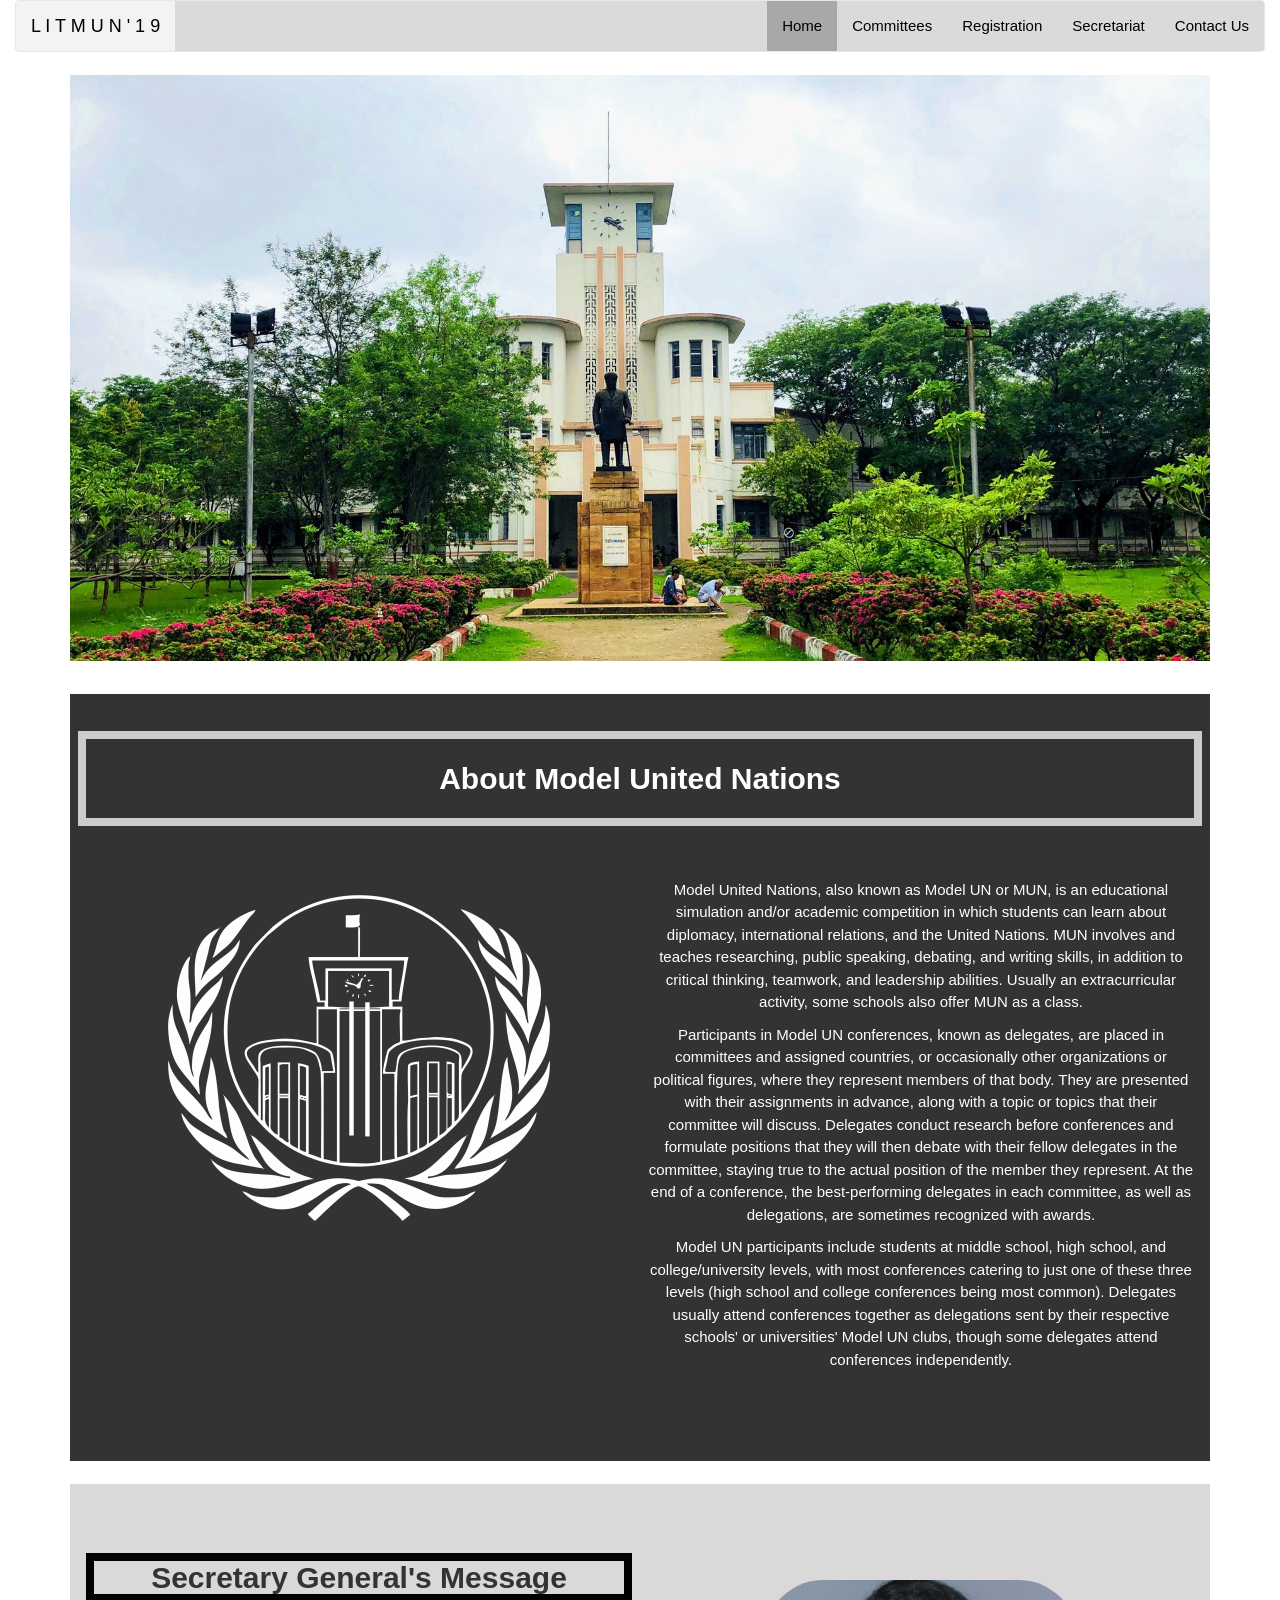
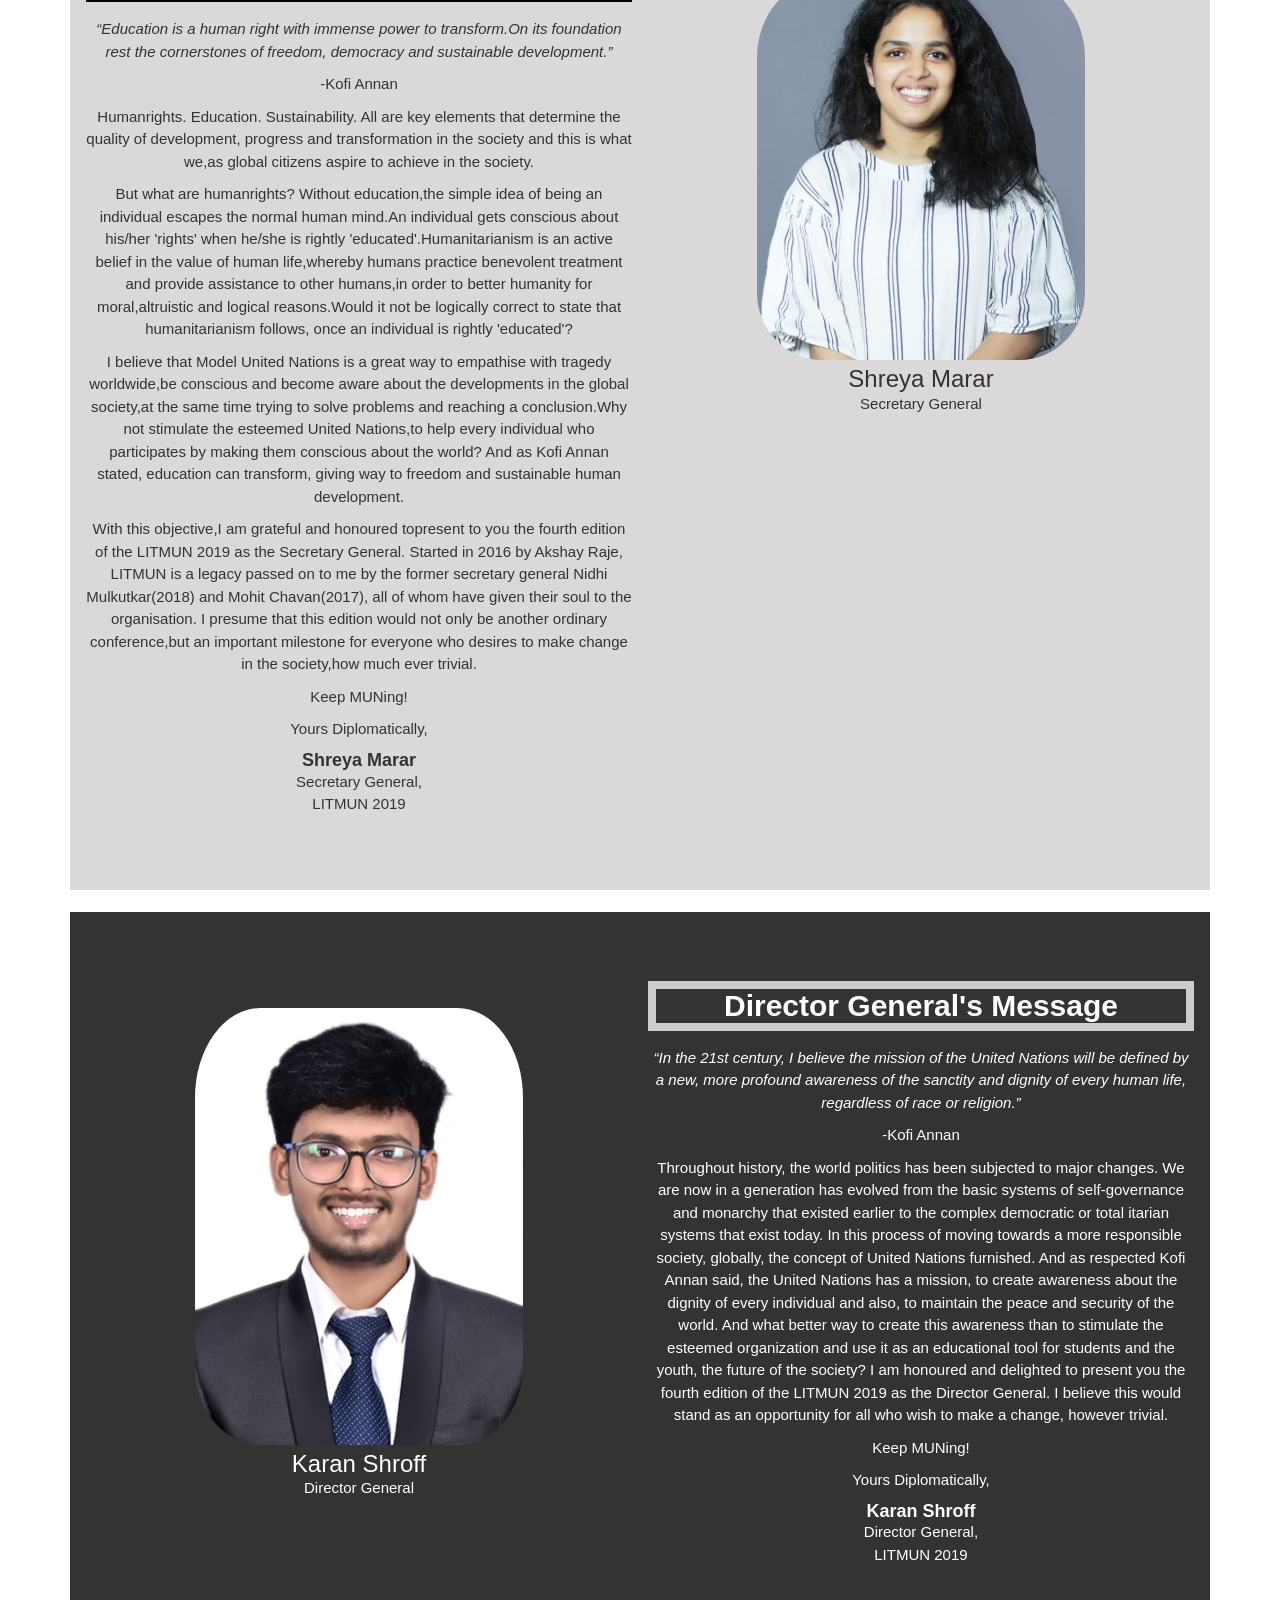
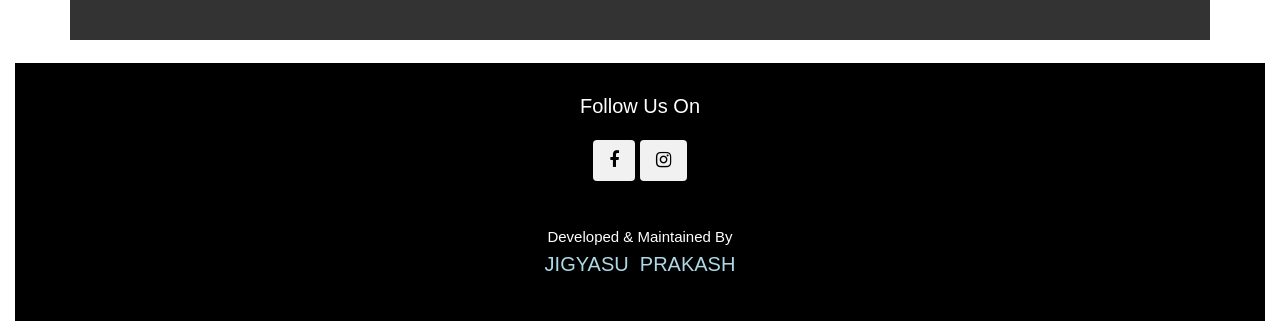
<file: index.html>
<!doctype html>
<html lang=en>

<head>
    <meta charset=utf-8>
    <meta http-equiv=X-UA-Compatible content="IE=edge">
    <meta name=viewport content="width=device-width, initial-scale=1">
    <title>LIT MUN'19 | Home</title>
    <link rel="shortcut icon" type="image/png" href="img/tabicon.png">
    <link rel=stylesheet href="https://stackpath.bootstrapcdn.com/bootstrap/3.4.1/css/bootstrap.min.css"
        integrity="sha384-HSMxcRTRxnN+Bdg0JdbxYKrThecOKuH5zCYotlSAcp1+c8xmyTe9GYg1l9a69psu" crossorigin=anonymous>
    <link rel=stylesheet href="css/aq.css">
    <link rel=stylesheet href="css/custom.css">
    <link rel=stylesheet href="https://cdnjs.cloudflare.com/ajax/libs/font-awesome/4.7.0/css/font-awesome.min.css">
    <script>var stat = false; function myFun() { if (stat == false) { stat = true; } else { stat = false; } }</script>
    <script>window.addEventListener('mouseup', function (event) { var box = document.getElementById('dmenu'); if (event.target != box && event.target.parentNode != box && stat == true) { document.getElementById("dmenu").click(); stat = false; } });</script>

<body style="background-color: white">
    <div class="container-fluid navbar-fixed-top">
        <nav class="navbar navbar-default" style="background-color: rgb(218, 218, 218)">
            <div class=container-fluid>
                <div class=navbar-header>
                    <button type=button id=dmenu class="navbar-toggle collapsed" data-toggle=collapse
                        data-target="#bs-example-navbar-collapse-1" aria-expanded=false onclick="myFun()">
                        <span class=sr-only>Toggle navigation</span>
                        <span class=icon-bar></span>
                        <span class=icon-bar></span>
                        <span class=icon-bar></span>
                    </button>
                    <a class=navbar-brand href=index.html style="color: black; background-color: rgb(243, 243, 243)">L I
                        T
                        M U N ' 1 9</a>
                </div>
                <div class="collapse navbar-collapse" id=bs-example-navbar-collapse-1>
                    <ul class="nav navbar-nav navbar-right">
                        <li><a class="w3-bar-item w3-button" href=index.html
                                style="color: black; background-color: rgb(168, 168, 168)">Home</a></li>
                        <li><a class="w3-bar-item w3-button" href="html/comm.html" style="color: black">Committees</a>
                        </li>
                        <li><a class="w3-bar-item w3-button" href="html/reg.html" style="color: black">Registration</a>
                        </li>
                        <li><a class="w3-bar-item w3-button" href="html/sec.html" style="color: black">Secretariat</a>
                        </li>
                        <li><a class="w3-bar-item w3-button" href="html/contact.html" style="color: black">Contact
                                Us</a></li>
                    </ul>
                </div>
            </div>
        </nav>
    </div>
    <div class=container style="padding-top: 75px">
        <div class=containeeer>
            <a href="html/form.html">
            </a>
            <img src="img/new.jpg" alt=background_image.jpg>
        </div>
    </div>
    </div>
    <div class=container style="margin-top: 3%">
        <div class="w3-row-padding w3-padding-32 w3-theme-l1">
            <div class="w3-panel w3-center w3-border" style="margin-top: 5px;margin-bottom: 5px">
                <br>
                <h2 align=center><b>About Model United Nations</b></h2>
                <br>
            </div>
            <div class="w3-container w3-padding-64 w3-half w3-center">
                <img src="img/tabicon.png" alt=Logo style="width:70%;" class=w3-hover-opacity>
            </div>
            <div class="w3-container w3-padding-48 w3-half w3-center">
                <p>Model United Nations, also known as Model UN or MUN, is an educational simulation and/or academic
                    competition
                    in which students can learn about diplomacy, international relations, and the United Nations. MUN
                    involves and
                    teaches researching, public speaking, debating, and writing skills, in addition to critical
                    thinking,
                    teamwork, and leadership abilities. Usually an extracurricular activity, some schools also offer MUN
                    as a
                    class.</p>
                <p>Participants in Model UN conferences, known as delegates, are placed in committees and assigned
                    countries, or
                    occasionally other organizations or political figures, where they represent members of that body.
                    They are
                    presented with their assignments in advance, along with a topic or topics that their committee will
                    discuss.
                    Delegates conduct research before conferences and formulate positions that they will then debate
                    with their
                    fellow delegates in the committee, staying true to the actual position of the member they represent.
                    At the
                    end of a conference, the best-performing delegates in each committee, as well as delegations, are
                    sometimes
                    recognized with awards.</p>
                <p>Model UN participants include students at middle school, high school, and college/university levels,
                    with
                    most conferences catering to just one of these three levels (high school and college conferences
                    being most
                    common). Delegates usually attend conferences together as delegations sent by their respective
                    schools' or
                    universities' Model UN clubs, though some delegates attend conferences independently.</p>
            </div>
        </div>
        <div class="w3-row-padding w3-padding-32" style="margin-top: 2%; background-color: rgb(218, 216, 216)">
            <div class="w3-container w3-padding-32 w3-half w3-center">
                <div class="w3-panel w3-center w3-border w3-border-black" style="margin-top:5px;margin-bottom:5px">
                    <h2><b>Secretary General's Message</b></h2>
                </div>
                <p style="padding-top: 2%" text-align=justify><i>“Education is a human right with immense power to
                        transform.On its foundation rest the cornerstones of freedom, democracy and sustainable
                        development.”</i>
                </p>
                <p>-Kofi Annan</p>
                <p>Humanrights. Education. Sustainability. All are key elements that determine the quality of
                    development,
                    progress and transformation in the society and this is what we,as global citizens aspire to achieve
                    in the
                    society.</p>
                <p>
                    But what are humanrights? Without education,the simple idea of being an individual escapes the
                    normal human
                    mind.An individual gets conscious about his/her 'rights' when he/she is rightly
                    'educated'.Humanitarianism is
                    an active belief in the value of human life,whereby humans practice benevolent treatment and provide
                    assistance to other humans,in order to better humanity for moral,altruistic and logical
                    reasons.Would it not
                    be logically correct to state that humanitarianism follows, once an individual is rightly
                    'educated'?
                </p>
                <p>
                    I believe that Model United Nations is a great way to empathise with tragedy worldwide,be conscious
                    and become
                    aware about the developments in the global society,at the same time trying to solve problems and
                    reaching a
                    conclusion.Why not stimulate the esteemed United Nations,to help every individual who participates
                    by making
                    them conscious about the world? And as Kofi Annan stated, education can transform, giving way to
                    freedom and
                    sustainable human development.
                </p>
                <p>
                    With this objective,I am grateful and honoured topresent to you the fourth edition of the LITMUN
                    2019 as the
                    Secretary General. Started in 2016 by Akshay Raje, LITMUN is a legacy passed on to me by the former
                    secretary
                    general Nidhi Mulkutkar(2018) and Mohit Chavan(2017), all of whom have given their soul to the
                    organisation. I
                    presume that this edition would not only be another ordinary conference,but an important milestone
                    for
                    everyone who desires to make change in the society,how much ever trivial.</p>
                <p>Keep MUNing!</p>
                <p>Yours Diplomatically,</p>
                <p>
                    <h5><b>Shreya Marar</b></h5>
                    Secretary General,<br>
                    LITMUN 2019
                </p>
                <p></p>
                <p></p>
            </div>
            <div class="w3-container w3-padding-64 w3-half w3-center">
                <img src="img/shreya.jpg" alt=Boss style="width:60%; padding-bottom: 2%"
                    class="w3-circle w3-hover-opacity">
                <h3>Shreya Marar</h3>Secretary General
            </div>
        </div>
        <div class="w3-row-padding w3-padding-32 w3-theme-l1" id=message style="margin-top: 2%; margin-bottom: 2%">
            <div class="w3-container w3-padding-64 w3-half w3-center">
                <img src="img/karan.jpg" alt=Boss style="width:60%; padding-bottom: 2%"
                    class="w3-circle w3-hover-opacity">
                <h3>Karan Shroff</h3>Director General
            </div>
            <div class="w3-container w3-padding-32 w3-half w3-center">
                <div class="w3-panel w3-center w3-border " style="margin-top:5px;margin-bottom:5px">
                    <h2><b>Director General's Message</b></h2>
                </div>
                <p style="padding-top: 2%" text-align=justify><i>“In the 21st century, I believe the mission of the
                        United
                        Nations will be defined by a
                        new, more profound awareness of the sanctity and dignity of every human
                        life, regardless of race or religion.”</i></p>
                <p>-Kofi Annan</p>
                <p>Throughout history, the world politics has been subjected to major
                    changes. We are now in a generation has evolved from the basic systems
                    of self-governance and monarchy that existed earlier to the complex
                    democratic or total itarian systems that exist today.
                    In this process of moving towards a more responsible society, globally,
                    the concept of United Nations furnished. And as respected Kofi Annan
                    said, the United Nations has a mission, to create awareness about the
                    dignity of every individual and also, to maintain the peace and security of
                    the world. And what better way to create this awareness than to stimulate
                    the esteemed organization and use it as an educational tool for students
                    and the youth, the future of the society?
                    I am honoured and delighted to present you the fourth edition of the
                    LITMUN 2019 as the Director General. I believe this would stand as an
                    opportunity for all who wish to make a change, however trivial.</p>
                <p>Keep MUNing!</p>
                <p>Yours Diplomatically,</p>
                <p>
                    <h5><b>Karan Shroff</b></h5>
                    Director General,<br>
                    LITMUN 2019
                </p>
                <p></p>
            </div>
        </div>
    </div>
    <div class=container-fluid>
        <footer class="w3-container w3-padding-32 w3-theme-d1 w3-center">
            <div class=w3-row>
                <h4>Follow Us On</h4><br>
                <a class="w3-button btn w3-large w3-light-grey" href="https://www.facebook.com/LITMUN2018/"
                    target=_blank title=Facebook><i class="fa fa-facebook"></i></a>
                <a class="w3-button btn w3-large w3-light-grey" href="https://www.instagram.com/litmun/" target=_blank
                    title=Instagram><i class="fa fa-instagram"></i></a>
                <br><br><br>
                <p align=center>Developed & Maintained By <br>
                    <a href="https://www.linkedin.com/in/jigyasu-prakash-175807182" target=_blank
                        style="font-size: 20px; color: lightblue">JIGYASU&NonBreakingSpace; PRAKASH</a><br>
            </div>
        </footer>
    </div>
    <script src="https://code.jquery.com/jquery-1.12.4.min.js"
        integrity="sha384-nvAa0+6Qg9clwYCGGPpDQLVpLNn0fRaROjHqs13t4Ggj3Ez50XnGQqc/r8MhnRDZ"
        crossorigin=anonymous></script>
    <script src="https://stackpath.bootstrapcdn.com/bootstrap/3.4.1/js/bootstrap.min.js"
        integrity="sha384-aJ21OjlMXNL5UyIl/XNwTMqvzeRMZH2w8c5cRVpzpU8Y5bApTppSuUkhZXN0VxHd"
        crossorigin=anonymous></script>
</body>

</html>
</file>
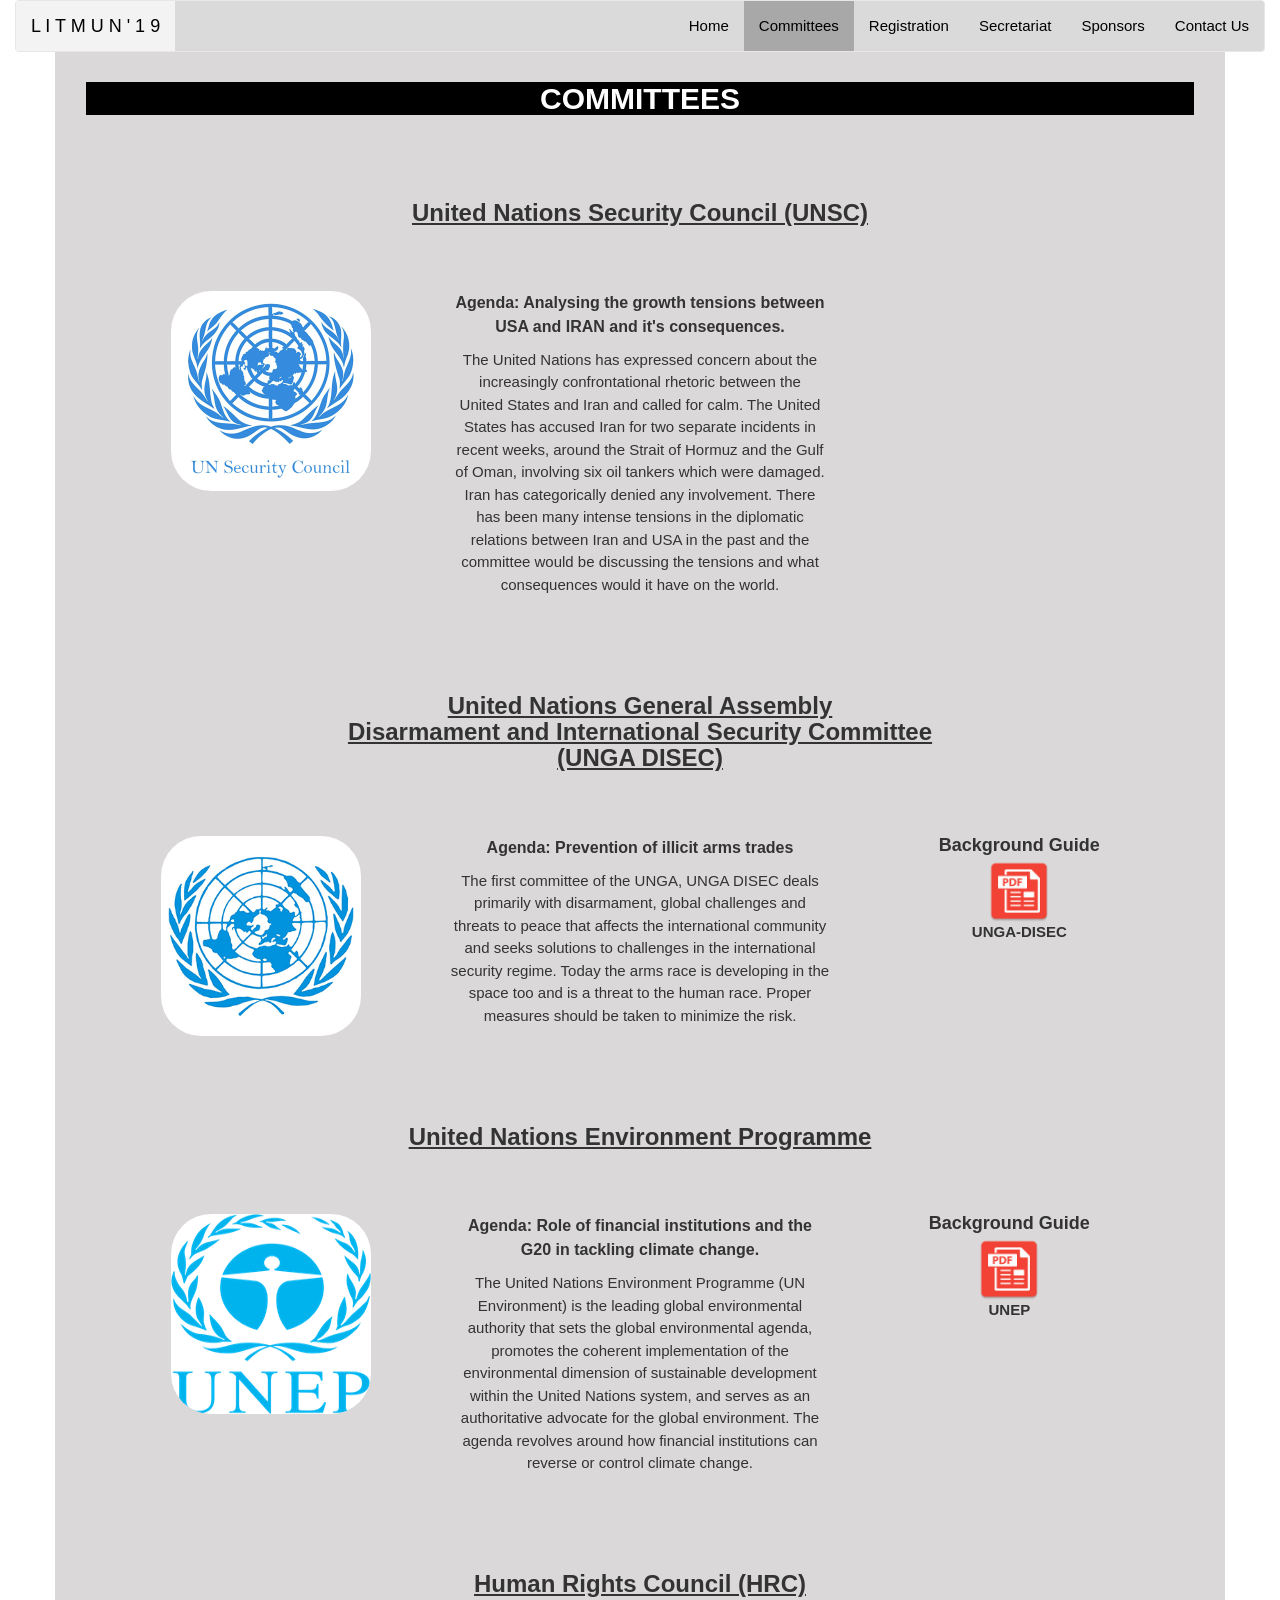
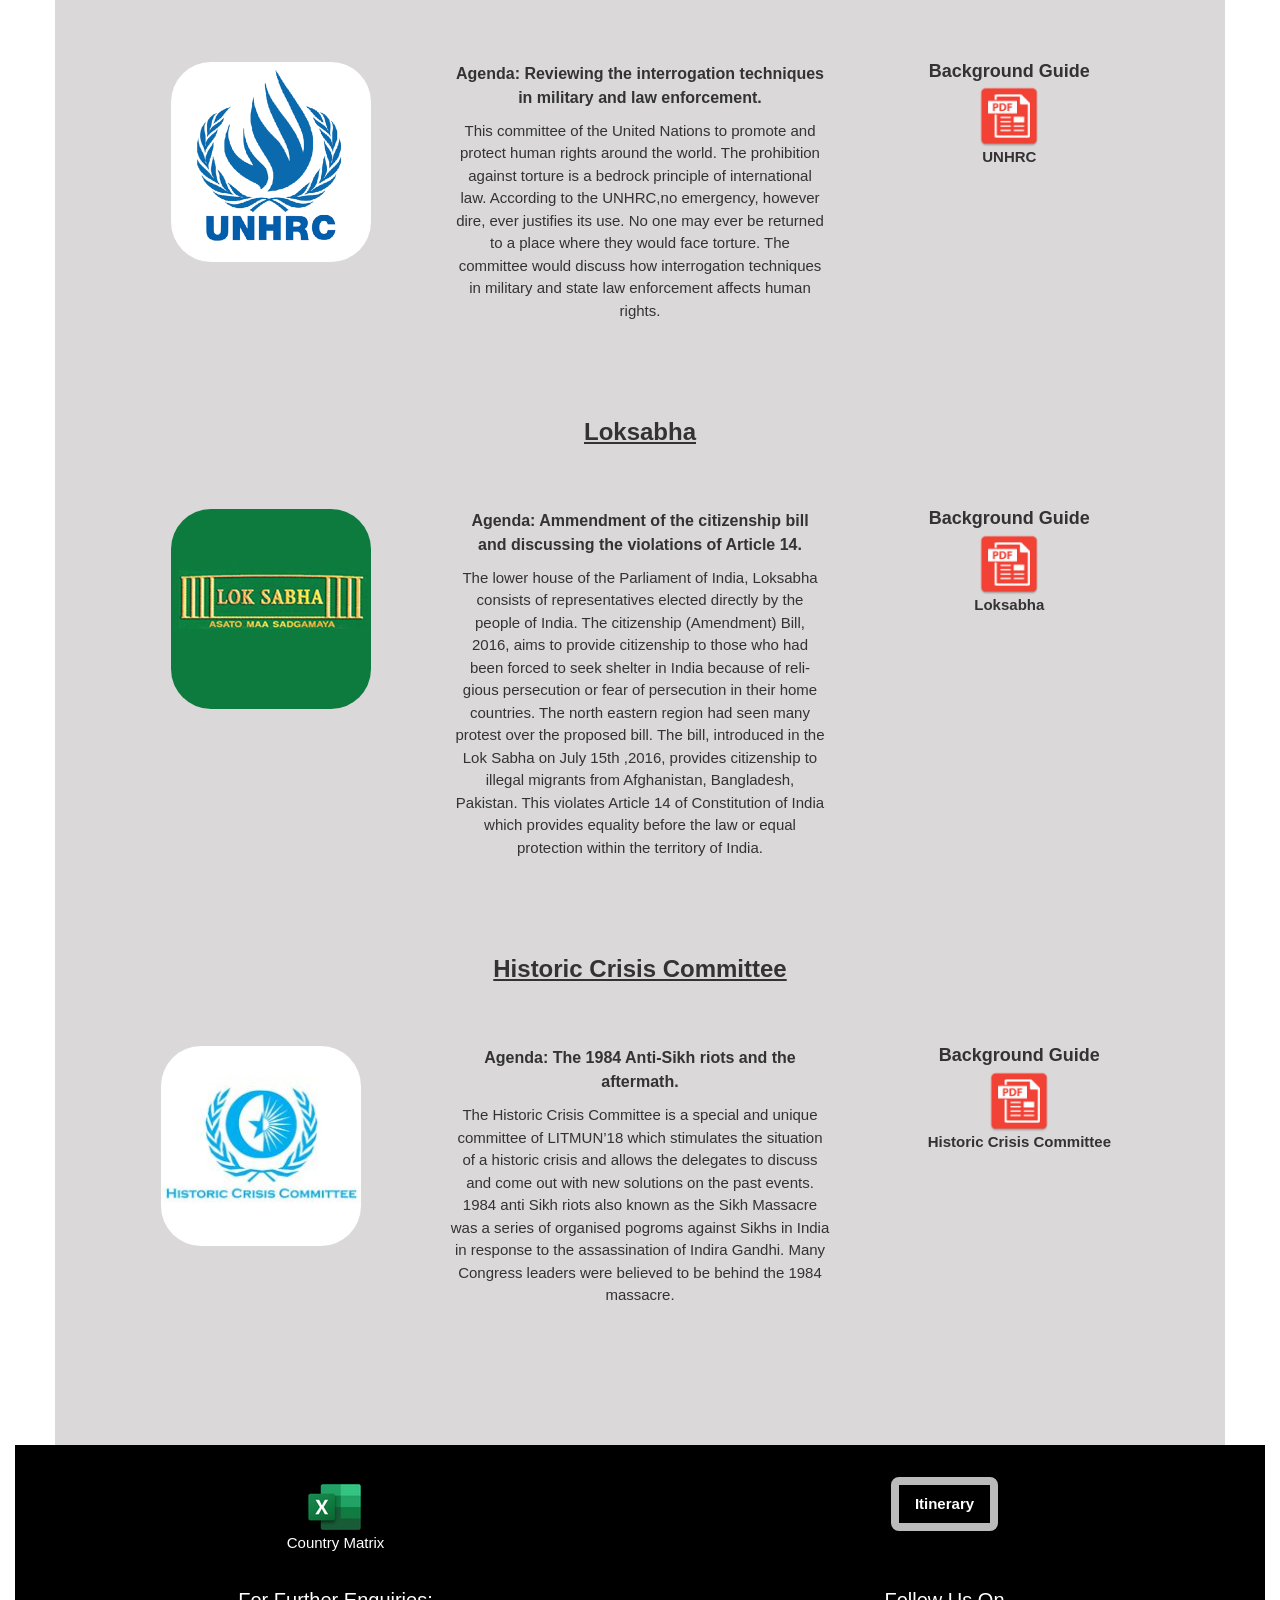
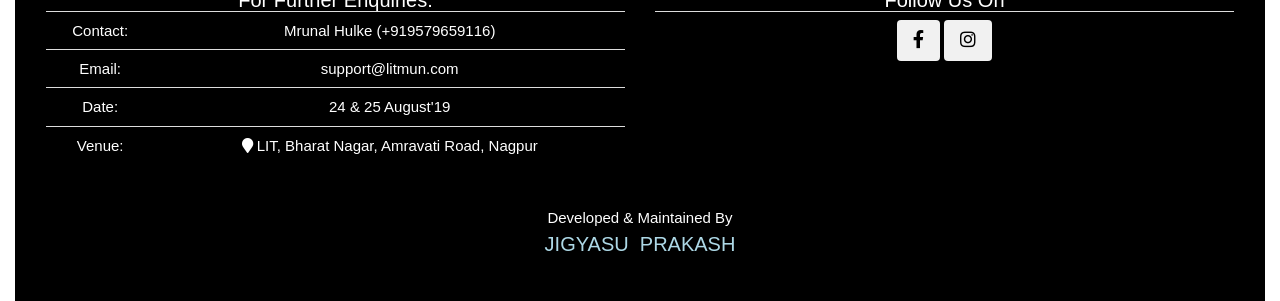
<file: html/comm.html>
<!doctype html>
<html lang="en">

<head>
  <meta charset="utf-8">
  <meta http-equiv="X-UA-Compatible" content="IE=edge">
  <meta name="viewport" content="width=device-width, initial-scale=1">
  <!-- The above 3 meta tags *must* come first in the head; any other head content must come *after* these tags -->
  <title>LIT MUN'19 | Committees</title>
  <link rel="shortcut icon" type="image/png" href="../img/btabicon.png">
  <link rel="stylesheet" href="https://stackpath.bootstrapcdn.com/bootstrap/3.4.1/css/bootstrap.min.css"
    integrity="sha384-HSMxcRTRxnN+Bdg0JdbxYKrThecOKuH5zCYotlSAcp1+c8xmyTe9GYg1l9a69psu" crossorigin="anonymous">
  <link rel="stylesheet" href="../css/aq.css">
  <link rel="stylesheet" href="https://use.fontawesome.com/releases/v5.6.3/css/all.css"
    integrity="sha384-UHRtZLI+pbxtHCWp1t77Bi1L4ZtiqrqD80Kn4Z8NTSRyMA2Fd33n5dQ8lWUE00s/" crossorigin="anonymous">
</head>
<body style="background-color: white">
  <div class="container-fluid navbar-fixed-top">
    <nav class="navbar navbar-default" style="background-color: rgb(218, 218, 218)">
      <div class="container-fluid">
        <!-- Brand and toggle get grouped for better mobile display -->
        <div class="navbar-header">
          <button type="button" id="dmenu" class="navbar-toggle collapsed" data-toggle="collapse"
            data-target="#bs-example-navbar-collapse-1" aria-expanded="false" onclick="myFun()">
            <span class="sr-only">Toggle navigation</span>
            <span class="icon-bar"></span>
            <span class="icon-bar"></span>
            <span class="icon-bar"></span>
          </button>
          <a class="navbar-brand" href="../index.html" style="color: black; background-color: rgb(243, 243, 243)">L I T
            M U N ' 1 9</a>
        </div>

        <!-- Collect the nav links, forms, and other content for toggling -->
        <div class="collapse navbar-collapse" id="bs-example-navbar-collapse-1">
          <ul class="nav navbar-nav navbar-right">
            <li><a class="w3-bar-item w3-button" href="../index.html" style="color: black">Home</a></li>
            <!--<li><a class="w3-bar-item w3-button" href="gallery.html" style="color: black">Gallery</a></li>-->
            <li><a class="w3-bar-item w3-button" href="comm.html"
                style="color: black; background-color: rgb(168, 168, 168)">Committees</a></li>
            <li><a class="w3-bar-item w3-button" href="reg.html" style="color: black">Registration</a></li>
            <!--<li><a class="w3-bar-item w3-button" href="exec.html" style="color: black">Executive Board</a></li>-->
            <li><a class="w3-bar-item w3-button" href="sec.html" style="color: black">Secretariat</a></li>
            <!--<li><a class="w3-bar-item w3-button" href="board.html" style="color: black">Advisory Board</a></li>-->
            <li><a class="w3-bar-item w3-button" href="spon.html" style="color: black">Sponsors</a></li>
            <li><a class="w3-bar-item w3-button" href="contact.html" style="color: black">Contact Us</a></li>
          </ul>
        </div><!-- /.navbar-collapse -->
      </div><!-- /.container-fluid -->
    </nav>
  </div>

  <div class="container" style="padding-top: 2%; background-color: rgb(218,216,216)">
    <div class="w3-container" style="margin-top:40px;margin-bottom:5px">
      <div class="w3-panel w3-center w3-black">
        <h2><b>COMMITTEES</b></h2>
      </div>
    </div>

    <div class="w3-container w3-padding-64 w3-center" id="team">

      <div class="w3-row">
        <h3><u><b>United Nations Security Council (UNSC)</b></u></h3>

        <div class="w3-third w3-center w3-padding-64">
          <img src="../img/c2.jpg" alt="Boss" style="height:200px;width:200px" class="w3-circle w3-hover-opacity">
        </div>

        <div class="w3-third w3-center w3-padding-64">
          <p style="font-size: 16px"><b>Agenda: Analysing the growth tensions between USA and IRAN and it's
              consequences.</b></p>
          <p>The United Nations has expressed concern about the increasingly confrontational rhetoric between the United
            States and Iran and called for calm. The United States has accused Iran for two separate incidents in recent
            weeks, around the Strait of Hormuz and the Gulf of Oman, involving six oil tankers which were damaged. Iran
            has categorically denied any involvement. There has been many intense tensions in the diplomatic relations
            between Iran and USA in the past and the committee would be discussing the tensions and what consequences
            would it have on the world. </p>
        </div>
        <!--
        <div class="w3-third w3-center w3-padding-64">
          <h5><b>Background Guide</b></h5>
          <a href="https://drive.google.com/open?id=0B6mi2CETZjNhcER0Tk5maEpNRGUxMm5EcklkM1UwUEozR2lj"
            target="_blank"><img src="../img/pdf.png" style="height:70px;width:70px"
              class="w3-circle w3-hover-opacity"></a>
          <br>
          <b>UNSC</b>
        </div>
-->
      </div>

      <div class="row"><br>

        <h3><u><b>United Nations General Assembly <br> Disarmament and International Security Committee<br>(UNGA
              DISEC)</b></u></h3>

        <div class="w3-third w3-center w3-padding-64">
          <img src="../img/c3.jpg" alt="Boss" style="height:200px;width:200px" class="w3-circle w3-hover-opacity">
        </div>

        <div class="w3-third w3-center w3-padding-64">
          <p style="font-size: 16px"><b>Agenda: Prevention of illicit arms trades</b></p>
          <p>The first committee of the UNGA, UNGA DISEC deals primarily with disarmament, global challenges and threats
            to peace that affects the international community and seeks solutions to challenges in the international
            security regime. Today the arms race is developing in the space too and is a threat to the human race.
            Proper measures should be taken to minimize the risk.</p>
        </div>
        
        <div class="w3-third w3-center w3-padding-64">
          <h5><b>Background Guide</b></h5>
          <a href="../docs/disec.pdf"
            target="_blank"><img src="../img/pdf.png" style="height:70px;width:70px"
              class="w3-circle w3-hover-opacity"></a>
          <br>
          <b>UNGA-DISEC</b>
        </div>

      </div>
      <div class="w3-row"><br>
        <h3><u><b>United Nations Environment Programme</b></u></h3>

        <div class="w3-third w3-center w3-padding-64">
          <img src="../img/unep.png" alt="Boss" style="height:200px;width:200px; background-color: white"
            class="w3-circle w3-hover-opacity">
        </div>

        <div class="w3-third w3-center w3-padding-64">
          <p style="font-size: 16px"><b>Agenda: Role of financial institutions and the G20 in tackling climate
              change.</b></p>
          <p>The United Nations Environment Programme (UN Environment) is the leading global environmental authority
            that sets the global environmental agenda, promotes the coherent implementation of the environmental
            dimension of sustainable development within the United Nations system, and serves as an authoritative
            advocate for the global environment. The agenda revolves around how financial institutions can reverse or
            control climate change.</p>
        </div>
        <div class="w3-third w3-center w3-padding-64">
          <h5><b>Background Guide</b></h5>
          <a href="../docs/unep.pdf"
            target="_blank"><img src="../img/pdf.png" style="height:70px;width:70px"
              class="w3-circle w3-hover-opacity"></a>
          <br>
          <b>UNEP</b>
        </div>
      </div>


      <div class="w3-row"><br>
        <h3><u><b>Human Rights Council (HRC)</b></u></h3>

        <div class="w3-third w3-center w3-padding-64">
          <img src="../img/c4.jpg" alt="Boss" style="height:200px;width:200px" class="w3-circle w3-hover-opacity">
        </div>

        <div class="w3-third w3-center w3-padding-64">
          <p style="font-size: 16px"><b>Agenda: Reviewing the interrogation techniques in military and law
              enforcement.</b></p>
          <p>This committee of the United Nations to promote and protect human rights around the world. The prohibition
            against torture is a bedrock principle of international law. According to the UNHRC,no emergency, however
            dire, ever justifies its use. No one may ever be returned to a place where they would face torture. The
            committee would discuss how interrogation techniques in military and state law enforcement affects human
            rights.</p>
        </div>
        
        <div class="w3-third w3-center w3-padding-64">
          <h5><b>Background Guide</b></h5>
          <a href="../docs/hrc.pdf"
            target="_blank"><img src="../img/pdf.png" style="height:70px;width:70px"
              class="w3-circle w3-hover-opacity"></a>
          <br>
          <b>UNHRC</b>
        </div>

      </div>

      <div class="w3-row"><br>
        <h3><u><b>Loksabha</b></u></h3>

        <div class="w3-third w3-center w3-padding-64">
          <img src="../img/c5.jpg" alt="Boss" style="height:200px;width:200px" class="w3-circle w3-hover-opacity">
        </div>

        <div class="w3-third w3-center w3-padding-64">
          <p style="font-size: 16px"><b>Agenda: Ammendment of the citizenship bill and discussing the violations of
              Article 14.</b></p>
          <p>The lower house of the Parliament of India, Loksabha
            consists of representatives elected directly by the
            people of India. The citizenship (Amendment) Bill,
            2016, aims to provide citizenship to those who had
            been forced to seek shelter in India because of reli‐
            gious persecution or fear of persecution in their home
            countries. The north eastern region had seen many
            protest over the proposed bill. The bill, introduced in
            the Lok Sabha on July 15th ,2016, provides citizenship
            to illegal migrants from Afghanistan, Bangladesh,
            Pakistan.
            This violates Article 14 of Constitution of India which
            provides equality before the law or equal protection
            within the territory of India.</p>
        </div>
        
        <div class="w3-third w3-center w3-padding-64">
          <h5><b>Background Guide</b></h5>
          <a href="../docs/loksabha.pdf"
            target="_blank"><img src="../img/pdf.png" style="height:70px;width:70px"
              class="w3-circle w3-hover-opacity"></a>
          <br>
          <b>Loksabha</b>
        </div>
      </div>

      <div class="row"><br>

        <h3><u><b>Historic Crisis Committee</b></u></h3>

        <div class="w3-third w3-center w3-padding-64">
          <img src="../img/hcc.jpg" alt="Boss" style="height:200px;width:200px" class="w3-circle w3-hover-opacity">
        </div>

        <div class="w3-third w3-center w3-padding-64">
          <p style="font-size: 16px"><b>Agenda: The 1984 Anti-Sikh riots and the aftermath.</b></p>
          <p>The Historic Crisis Committee is a special and unique
            committee of LITMUN’18 which stimulates the
            situation of a historic crisis and allows the delegates to
            discuss and come out with new solutions on the past
            events. 1984 anti Sikh riots also known as the Sikh
            Massacre was a series of organised pogroms against
            Sikhs in India in response to the assassination of Indira
            Gandhi.
            Many Congress leaders were believed to be behind the
            1984 massacre.</p>
        </div>
        <div class="w3-third w3-center w3-padding-64">
          <h5><b>Background Guide</b></h5>
          <a href="../docs/hcc.pdf"
            target="_blank"><img src="../img/pdf.png" style="height:70px;width:70px"
              class="w3-circle w3-hover-opacity"></a>
          <br>
          <b>Historic Crisis Committee</b>
        </div>
      </div>
    </div>

  </div>






















  <div class="container-fluid">
      <footer class="w3-container w3-padding-32 w3-theme-d1 w3-center">
            
          <!--
                <div class="w3-third" style="margin-bottom: 2%">
                  <a class="w3-button w3-black w3-border w3-border-grey w3-round-large"
                    href="https://docs.google.com/spreadsheets/d/1zh7Fp5vW3osvqiHeiGCDt1H5A_u5lf7IWO4R5PhWmpY/edit?usp=sharing"
                    target="_blank"><b>List of Allotment</b></a><br>
                </div>
          -->
          <div class="w3-half" style="margin-bottom: 2%">
              <a href="https://docs.google.com/spreadsheets/d/18OhlV-pLjjYIbExj1Lohpuf7ZDpuD3GR8obhfn6M4Fc/edit?usp=drivesdk"
              target="_blank" style="text-decoration: none; color: #ffffff">
              <img src="../img/xl.png" height="60px" alt="excelsheet">
              <p>Country Matrix</p>
              </a>
          </div>
          <div class="w3-half" style="margin-bottom: 2%">
                  <a class="w3-button w3-black w3-border w3-border-grey w3-round-large"
                    href="../docs/itinerary.pdf"
                    target="_blank"><b>Itinerary</b></a><br>
          </div>
       
      <div class="w3-row">
          <div class="col col-sm-6">
              <h4>For Further Enquiries:</h4>
              <table class="table">
                  <tr>
                      <td>Contact: </td>
                      <td>Mrunal Hulke (<a class="mobilesOnly" href="tel:+919579659116">+919579659116</a>)</td>
                  </tr>
                  <tr>
                      <td>Email: </td>
                      <td><a href="mailto: support@litmun.com">support@litmun.com</a></td>
                  </tr>
                  <tr>
                      <td>Date: </td>
                      <td>24 & 25 August'19</td>
                  </tr>
                  <tr>
                      <td>Venue: </td>
                      <td><a href="https://goo.gl/maps/i5Ku5oBts356TmVj8" target=_blank
                          title=Maps><i class="fas fa-map-marker"></i> LIT, Bharat Nagar, Amravati Road, Nagpur</a></td>
                  </tr>
              </table>
          </div>
          <div class="col col-sm-6">
              <h4>Follow Us On</h4>
              <table class="table">
                  <tr>
                      <td><a class="w3-button btn w3-large w3-light-grey" href="https://www.facebook.com/LITMUN2019/"
                          target=_blank title=Facebook><i class="fab fa-facebook-f"></i></a>
                      <a class="w3-button btn w3-large w3-light-grey" href="https://www.instagram.com/litmun/"
                          target=_blank title=Instagram><i class="fab fa-instagram"></i></a></td>
                  </tr>
              </table>
          </div>

      </div>
      <br>
      <p align=center>Developed & Maintained By <br>
          <a href="https://www.linkedin.com/in/jigyasu-prakash-175807182" target=_blank
              style="font-size: 20px; color: lightblue">JIGYASU&NonBreakingSpace; PRAKASH</a><br>
  </footer>
  </div>

  <!-- jQuery (necessary for Bootstrap's JavaScript plugins) -->
  <script>
    var stat = false;
    function myFun() {
      if (stat == false) {
        stat = true;
      } else {
        stat = false;
      }
    }
  </script>
  <script>
    window.addEventListener('mouseup', function (event) {
      var box = document.getElementById('dmenu');
      if (event.target != box && event.target.parentNode != box && stat == true) {
        document.getElementById("dmenu").click();
        stat = false;
      }
    });
  </script>

  <script src="https://code.jquery.com/jquery-1.12.4.min.js"
    integrity="sha384-nvAa0+6Qg9clwYCGGPpDQLVpLNn0fRaROjHqs13t4Ggj3Ez50XnGQqc/r8MhnRDZ"
    crossorigin="anonymous"></script>
  <!-- Include all compiled plugins (below), or include individual files as needed -->
  <script src="https://stackpath.bootstrapcdn.com/bootstrap/3.4.1/js/bootstrap.min.js"
    integrity="sha384-aJ21OjlMXNL5UyIl/XNwTMqvzeRMZH2w8c5cRVpzpU8Y5bApTppSuUkhZXN0VxHd"
    crossorigin="anonymous"></script>
</body>

</html>
</file>
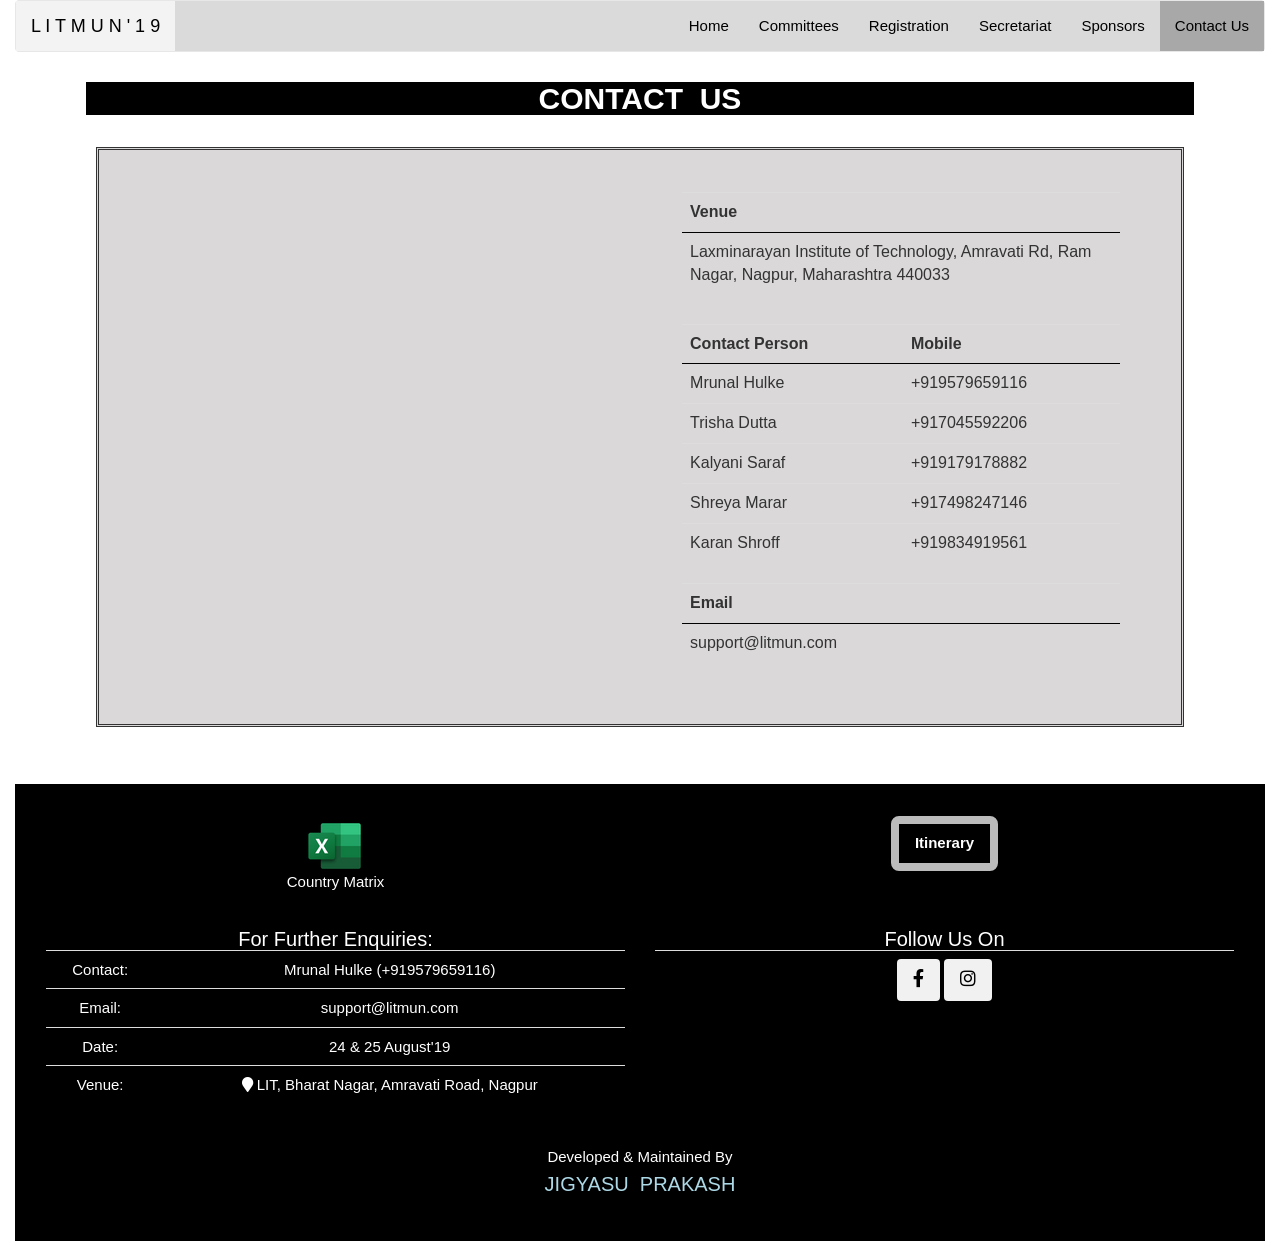
<file: html/contact.html>
<!doctype html>
<html lang="en">

<head>
    <meta charset="utf-8">
    <meta http-equiv="X-UA-Compatible" content="IE=edge">
    <meta name="viewport" content="width=device-width, initial-scale=1">
    <!-- The above 3 meta tags *must* come first in the head; any other head content must come *after* these tags -->
    <meta http-equiv="Cache-Control" content="no-cache, no-store, must-revalidate" />
    <meta http-equiv="Pragma" content="no-cache" />
    <meta http-equiv="Expires" content="0" />
    <title>LIT MUN'19 | Contact Us</title>
    <link rel="shortcut icon" type="image/png" href="../img/btabicon.png">
    <link rel="stylesheet" href="https://stackpath.bootstrapcdn.com/bootstrap/3.4.1/css/bootstrap.min.css"
        integrity="sha384-HSMxcRTRxnN+Bdg0JdbxYKrThecOKuH5zCYotlSAcp1+c8xmyTe9GYg1l9a69psu" crossorigin="anonymous">
    <link rel="stylesheet" href="../css/aq.css">
    <link rel="stylesheet" href="https://use.fontawesome.com/releases/v5.6.3/css/all.css"
        integrity="sha384-UHRtZLI+pbxtHCWp1t77Bi1L4ZtiqrqD80Kn4Z8NTSRyMA2Fd33n5dQ8lWUE00s/" crossorigin="anonymous">
</head>

<body style="background-color: white">
    <div class="container-fluid navbar-fixed-top">
        <nav class="navbar navbar-default" style="background-color: rgb(218, 218, 218)">
            <div class="container-fluid">
                <!-- Brand and toggle get grouped for better mobile display -->
                <div class="navbar-header">
                    <button type="button" id="dmenu" class="navbar-toggle collapsed" data-toggle="collapse"
                        data-target="#bs-example-navbar-collapse-1" aria-expanded="false" onclick="myFun()">
                        <span class="sr-only">Toggle navigation</span>
                        <span class="icon-bar"></span>
                        <span class="icon-bar"></span>
                        <span class="icon-bar"></span>
                    </button>
                    <a class="navbar-brand" href="../index.html"
                        style="color: black; background-color: rgb(243, 243, 243)">L I T M U N ' 1 9</a>
                </div>

                <!-- Collect the nav links, forms, and other content for toggling -->
                <div class="collapse navbar-collapse" id="bs-example-navbar-collapse-1">
                    <ul class="nav navbar-nav navbar-right">
                        <li><a class="w3-bar-item w3-button" href="../index.html" style="color: black">Home</a></li>
                        <!--<li><a class="w3-bar-item w3-button" href="html/gallery.html" style="color: black">Gallery</a></li>-->
                        <li><a class="w3-bar-item w3-button" href="comm.html" style="color: black">Committees</a>
                        </li>
                        <li><a class="w3-bar-item w3-button" href="reg.html" style="color: black">Registration</a>
                        </li>
                        <!--<li><a class="w3-bar-item w3-button" href="html/exec.html" style="color: black">Executive Board</a></li>-->
                        <li><a class="w3-bar-item w3-button" href="sec.html" style="color: black">Secretariat</a>
                        </li>
                        <!--<li><a class="w3-bar-item w3-button" href="html/board.html" style="color: black">Advisory Board</a></li>-->
                        <li><a class="w3-bar-item w3-button" href="spon.html" style="color: black">Sponsors</a></li>
                        <li><a class="w3-bar-item w3-button" href="contact.html"
                                style="color: black; background-color: rgb(168, 168, 168)">Contact Us</a></li>
                    </ul>
                </div><!-- /.navbar-collapse -->
            </div><!-- /.container-fluid -->
        </nav>
    </div>

    <div class="container" style="padding-top: 2%">
        <div class="w3-container" style="margin-top:14px; margin-bottom:5px">
            <div class="w3-panel w3-center w3-black" style=" margin-top: 42px; ">
                <h2><b>CONTACT &nbsp;US</b></h2>
            </div>
        </div>
        <div class="container" style="margin-bottom: 4%; width: 100%">
            <div class="row" style="margin: 1%; background-color: rgb(218, 216, 216);">
                <div class="col-sm-12" style="border: double; margin: auto">

                    <div class="col-sm-6" style="padding-bottom: 2%; margin-top: 6%">
                        <iframe
                            src="https://www.google.com/maps/embed?pb=!1m18!1m12!1m3!1d3721.168309182269!2d79.04658991424738!3d21.145699189153333!2m3!1f0!2f0!3f0!3m2!1i1024!2i768!4f13.1!3m3!1m2!1s0x3bd4c0419d1b4733%3A0x7e43e9e0b53fe974!2sLaxminarayan+Institute+of+Technology!5e0!3m2!1sen!2sin!4v1561827010104!5m2!1sen!2sin"
                            width="100%" height="400" frameborder="0" style="border:0" allowfullscreen></iframe>
                    </div>
                    <div class="col-sm-5" style="margin: 4%;">
                        <div class="row">
                            <table class="table" style="font-size: 16px">
                                <tr>
                                    <th style="border-bottom:1px solid black">Venue</th>
                                </tr>
                                <tr>
                                    <td>Laxminarayan Institute of Technology, Amravati Rd, Ram Nagar, Nagpur,
                                        Maharashtra 440033</td>
                                </tr>
                            </table>
                        </div>
                        <div class="row">
                            <table class="table" style="font-size: 16px; margin-top: 2%">
                                <tr>
                                    <th style="border-bottom:1px solid black">Contact Person</th>
                                    <th style="border-bottom:1px solid black">Mobile</th>
                                </tr>
                                <tr>
                                    <td>Mrunal Hulke</td>
                                    <td><a class="mobilesOnly" href="tel:+919579659116">+919579659116</a></td>
                                </tr>
                                <tr>
                                    <td>Trisha Dutta</td>
                                    <td><a class="mobilesOnly" href="tel:+917045598806">+917045592206</a></td>
                                </tr>
                                <tr>
                                    <td>Kalyani Saraf</td>
                                    <td><a class="mobilesOnly" href="tel:+919179178882">+919179178882</a></td>
                                </tr>
                                <tr>
                                    <td>Shreya Marar</td>
                                    <td><a class="mobilesOnly" href="tel:+917498247146">+917498247146</a></td>
                                </tr>
                                <tr>
                                    <td>Karan Shroff</td>
                                    <td><a class="mobilesOnly" href="tel:+919834919561">+919834919561</a></td>
                                </tr>
                            </table>
                        </div>
                        <div class="row">
                            <table class="table" style="font-size: 16px">
                                <tr>
                                    <th style="border-bottom:1px solid black">Email</th>
                                </tr>
                                <tr>
                                    <td><a href="mailto:support@litmun.com">support@litmun.com</a></td>
                                </tr>
                            </table>
                        </div>
                    </div>
                </div>
            </div>
        </div>
    </div>


    <div class="container-fluid">
            <footer class="w3-container w3-padding-32 w3-theme-d1 w3-center">
            
                    <!--
                          <div class="w3-third" style="margin-bottom: 2%">
                            <a class="w3-button w3-black w3-border w3-border-grey w3-round-large"
                              href="https://docs.google.com/spreadsheets/d/1zh7Fp5vW3osvqiHeiGCDt1H5A_u5lf7IWO4R5PhWmpY/edit?usp=sharing"
                              target="_blank"><b>List of Allotment</b></a><br>
                          </div>
                    -->
                    <div class="w3-half" style="margin-bottom: 2%">
                        <a href="https://docs.google.com/spreadsheets/d/18OhlV-pLjjYIbExj1Lohpuf7ZDpuD3GR8obhfn6M4Fc/edit?usp=drivesdk"
                        target="_blank" style="text-decoration: none; color: #ffffff">
                        <img src="../img/xl.png" height="60px" alt="excelsheet">
                        <p>Country Matrix</p>
                        </a>
                    </div>
                    <div class="w3-half" style="margin-bottom: 2%">
                            <a class="w3-button w3-black w3-border w3-border-grey w3-round-large"
                              href="../docs/itinerary.pdf"
                              target="_blank"><b>Itinerary</b></a><br>
                    </div>
                 
                <div class="w3-row">
                    <div class="col col-sm-6">
                        <h4>For Further Enquiries:</h4>
                        <table class="table">
                            <tr>
                                <td>Contact: </td>
                                <td>Mrunal Hulke (<a class="mobilesOnly" href="tel:+919579659116">+919579659116</a>)</td>
                            </tr>
                            <tr>
                                <td>Email: </td>
                                <td><a href="mailto: support@litmun.com">support@litmun.com</a></td>
                            </tr>
                            <tr>
                                <td>Date: </td>
                                <td>24 & 25 August'19</td>
                            </tr>
                            <tr>
                                <td>Venue: </td>
                                <td><a href="https://goo.gl/maps/i5Ku5oBts356TmVj8" target=_blank
                                    title=Maps><i class="fas fa-map-marker"></i> LIT, Bharat Nagar, Amravati Road, Nagpur</a></td>
                            </tr>
                        </table>
                    </div>
                    <div class="col col-sm-6">
                        <h4>Follow Us On</h4>
                        <table class="table">
                            <tr>
                                <td><a class="w3-button btn w3-large w3-light-grey" href="https://www.facebook.com/LITMUN2019/"
                                    target=_blank title=Facebook><i class="fab fa-facebook-f"></i></a>
                                <a class="w3-button btn w3-large w3-light-grey" href="https://www.instagram.com/litmun/"
                                    target=_blank title=Instagram><i class="fab fa-instagram"></i></a></td>
                            </tr>
                        </table>
                    </div>
    
                </div>
                <br>
                <p align=center>Developed & Maintained By <br>
                    <a href="https://www.linkedin.com/in/jigyasu-prakash-175807182" target=_blank
                        style="font-size: 20px; color: lightblue">JIGYASU&NonBreakingSpace; PRAKASH</a><br>
            </footer>
    </div>

    <!-- jQuery (necessary for Bootstrap's JavaScript plugins) -->
    <script>
        var stat = false;
        function myFun() {
            if (stat == false) {
                stat = true;
            } else {
                stat = false;
            }
        }
    </script>
    <script>
        window.addEventListener('mouseup', function (event) {
            var box = document.getElementById('dmenu');
            if (event.target != box && event.target.parentNode != box && stat == true) {
                document.getElementById("dmenu").click();
                stat = false;
            }
        });
    </script>

    <script src="https://code.jquery.com/jquery-1.12.4.min.js"
        integrity="sha384-nvAa0+6Qg9clwYCGGPpDQLVpLNn0fRaROjHqs13t4Ggj3Ez50XnGQqc/r8MhnRDZ"
        crossorigin="anonymous"></script>
    <!-- Include all compiled plugins (below), or include individual files as needed -->
    <script src="https://stackpath.bootstrapcdn.com/bootstrap/3.4.1/js/bootstrap.min.js"
        integrity="sha384-aJ21OjlMXNL5UyIl/XNwTMqvzeRMZH2w8c5cRVpzpU8Y5bApTppSuUkhZXN0VxHd"
        crossorigin="anonymous"></script>

</body>

</html>
</file>
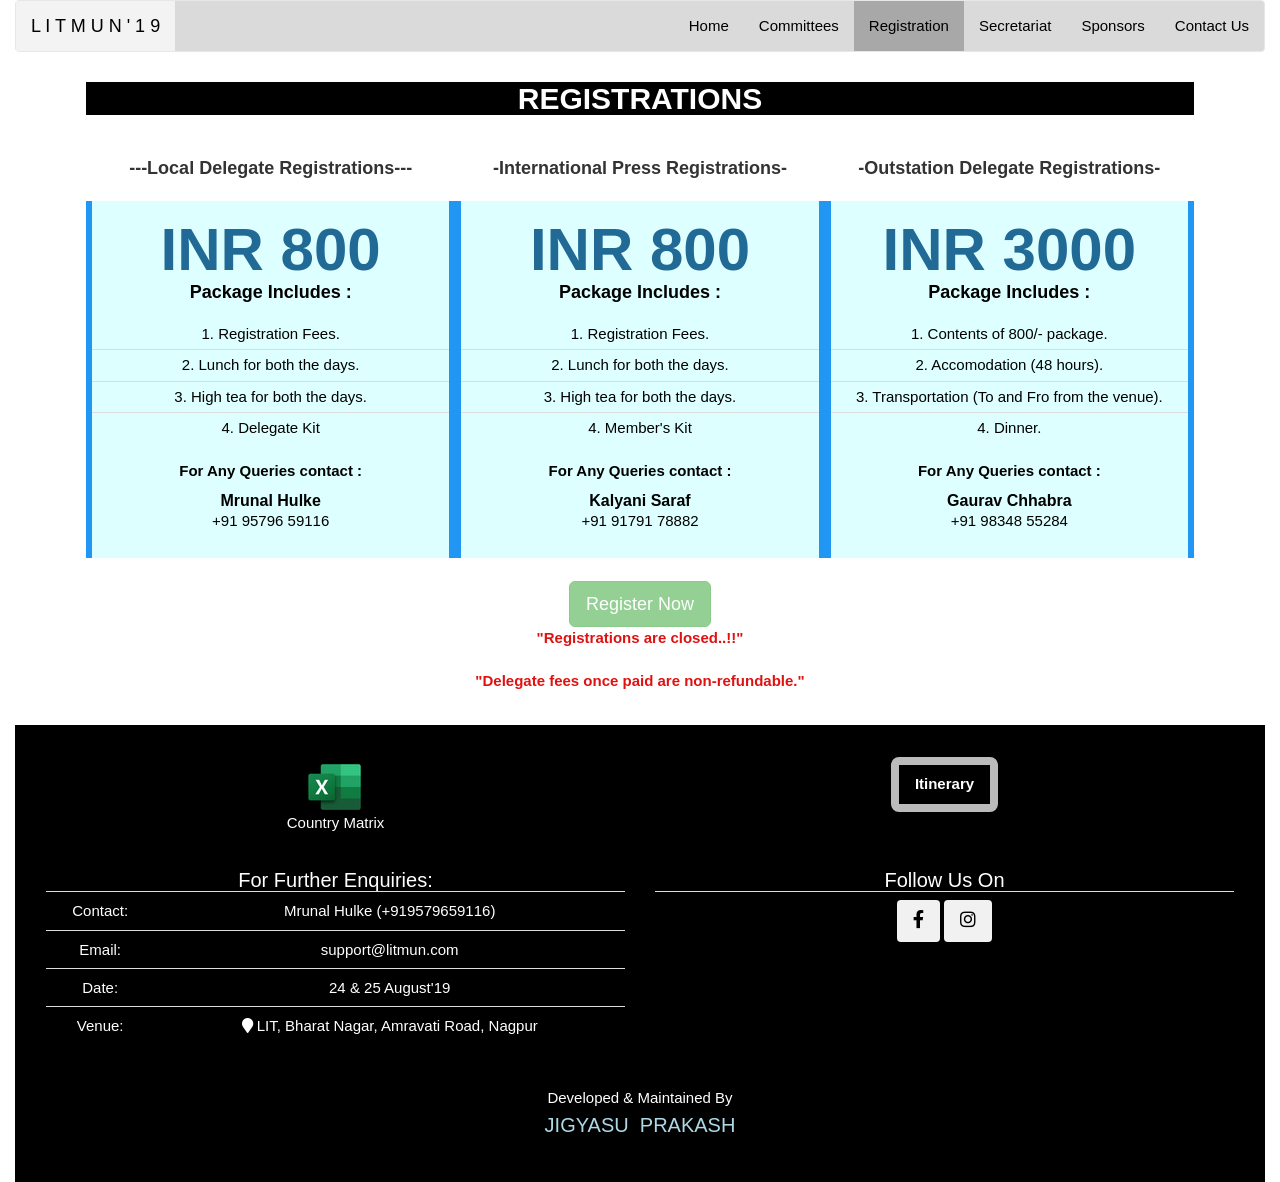
<file: html/reg.html>
<!doctype html>
<html lang="en">

<head>
  <meta charset="utf-8">
  <meta http-equiv="X-UA-Compatible" content="IE=edge">
  <meta name="viewport" content="width=device-width, initial-scale=1">
  <!-- The above 3 meta tags *must* come first in the head; any other head content must come *after* these tags -->
  <title>LIT MUN'19 | Registrations</title>
  <link rel="shortcut icon" type="image/png" href="../img/btabicon.png">
  <link rel="stylesheet" href="https://stackpath.bootstrapcdn.com/bootstrap/3.4.1/css/bootstrap.min.css"
    integrity="sha384-HSMxcRTRxnN+Bdg0JdbxYKrThecOKuH5zCYotlSAcp1+c8xmyTe9GYg1l9a69psu" crossorigin="anonymous">
  <link rel="stylesheet" href="../css/aq.css">
  <link rel="stylesheet" href="https://use.fontawesome.com/releases/v5.6.3/css/all.css"
    integrity="sha384-UHRtZLI+pbxtHCWp1t77Bi1L4ZtiqrqD80Kn4Z8NTSRyMA2Fd33n5dQ8lWUE00s/" crossorigin="anonymous">
</head>
<body style="background-color: white">
  <div class="container-fluid navbar-fixed-top">
    <nav class="navbar navbar-default" style="background-color: rgb(218, 218, 218)">
      <div class="container-fluid">
        <!-- Brand and toggle get grouped for better mobile display -->
        <div class="navbar-header">
          <button type="button" id="dmenu" class="navbar-toggle collapsed" data-toggle="collapse"
            data-target="#bs-example-navbar-collapse-1" aria-expanded="false" onclick="myFun()">
            <span class="sr-only">Toggle navigation</span>
            <span class="icon-bar"></span>
            <span class="icon-bar"></span>
            <span class="icon-bar"></span>
          </button>
          <a class="navbar-brand" href="../index.html" style="color: black; background-color: rgb(243, 243, 243)">L I T
            M U N ' 1 9</a>
        </div>

        <!-- Collect the nav links, forms, and other content for toggling -->
        <div class="collapse navbar-collapse" id="bs-example-navbar-collapse-1">
          <ul class="nav navbar-nav navbar-right">
            <li><a class="w3-bar-item w3-button" href="../index.html" style="color: black">Home</a></li>
            <!--<li><a class="w3-bar-item w3-button" href="gallery.html" style="color: black">Gallery</a></li>-->
            <li><a class="w3-bar-item w3-button" href="comm.html" style="color: black">Committees</a></li>
            <li><a class="w3-bar-item w3-button" href="reg.html"
                style="color: black; background-color: rgb(168, 168, 168)">Registration</a></li>
            <!--<li><a class="w3-bar-item w3-button" href="exec.html" style="color: black">Executive Board</a></li>-->
            <li><a class="w3-bar-item w3-button" href="sec.html" style="color: black">Secretariat</a></li>
            <!--<li><a class="w3-bar-item w3-button" href="board.html" style="color: black">Advisory Board</a></li>-->
            <li><a class="w3-bar-item w3-button" href="spon.html" style="color: black">Sponsors</a></li>
            <li><a class="w3-bar-item w3-button" href="contact.html" style="color: black">Contact Us</a></li>
          </ul>
        </div><!-- /.navbar-collapse -->
      </div><!-- /.container-fluid -->
    </nav>
  </div>

  <div class="container" style="padding-top: 2%">
    <div class="w3-container" style="margin-top:40px;margin-bottom:5px">
      <div class="w3-panel w3-center w3-black">
        <h2><b>REGISTRATIONS</b></h2>
      </div>
    </div>

    <div class="w3-container w3-center">
      <br>
      <div class="w3-third w3-center" style="padding-bottom: 2%">
        <h5><b>---Local Delegate Registrations---</b></h5>
        <br>
        <div class="w3-pale-blue w3-leftbar w3-rightbar w3-border-blue w3-padding-16">
          <h4 style="font-size:60px;color:#216a95"><b>INR 800</b></h4>
          <h5><b>Package Includes :</b></h5>
          <ul class="w3-ul w3-padding-16">
            <li class="w3-padding-small">1. Registration Fees.</li>
            <li class="w3-padding-small">2. Lunch for both the days.</li>
            <li class="w3-padding-small">3. High tea for both the days.</li>
            <li class="w3-padding-small">4. Delegate Kit</li>
          </ul>
          <p><b>For Any Queries contact :</b>
            <h6><b>Mrunal Hulke</b></h6>
            <a class="mobilesOnly" href="tel:+919579659116">+91 95796 59116</a>
          </p>
        </div>
      </div>
      <div class="w3-third w3-center" style="padding-bottom: 2%">
        <h5><b>-International Press Registrations-</b></h5>
        <br>
        <div class="w3-pale-blue w3-leftbar w3-rightbar w3-border-blue w3-padding-16">
          <h4 style="font-size:60px;color:#216a95"><b>INR 800</b></h4>
          <h5><b>Package Includes :</b></h5>
          <ul class="w3-ul w3-padding-16">
            <li class="w3-padding-small">1. Registration Fees.</li>
            <li class="w3-padding-small">2. Lunch for both the days.</li>
            <li class="w3-padding-small">3. High tea for both the days.</li>
            <li class="w3-padding-small">4. Member's Kit</li>
          </ul>
          <p><b>For Any Queries contact :</b>
            <h6><b>Kalyani Saraf</b></h6>
            <a class="mobilesOnly" href="tel:+919179178882">+91 91791 78882</a>
          </p>
        </div>
      </div>
      <div class="w3-third w3-center" style="padding-bottom:2%">
        <h5><b>-Outstation Delegate Registrations-</b></h5>
        <br>
        <div class="w3-pale-blue w3-leftbar w3-rightbar w3-border-blue w3-padding-16">
          <h4 style="font-size:60px;color:#216a95"><b>INR 3000</b></h4>
          <h5><b>Package Includes :</b></h5>
          <ul class="w3-ul w3-padding-16">
            <li class="w3-padding-small">1. Contents of 800/- package.</li>
            <li class="w3-padding-small">2. Accomodation (48 hours).</li>
            <li class="w3-padding-small">3. Transportation (To and Fro from the venue).</li>
            <li class="w3-padding-small">4. Dinner.</li>
          </ul>
          <p><b>For Any Queries contact :</b>
            <h6><b>Gaurav Chhabra</b></h6>
            <a class="mobilesOnly" href="tel:+919834855284">+91 98348 55284</a>
          </p>
        </div>
      </div>
      <div class="" style="padding-bottom: 1%">
        <a href="#"><button type="button" class="btn btn-success btn-lg" disabled>Register Now</button></a>
        <p style="color: rgb(223, 18, 18)"><b>"Registrations are closed..!!"</b></p>
        <p></p>
        <p></p>
        </b></p>
      </div>
      <p style="color: rgb(223, 18, 18)"><b>"Delegate fees once paid are non-refundable."</b></p>
      &nbsp;&nbsp;
    </div>
  </div>
  </div>


















  <div class="container-fluid">
    <footer class="w3-container w3-padding-32 w3-theme-d1 w3-center">

      <!--
                <div class="w3-third" style="margin-bottom: 2%">
                  <a class="w3-button w3-black w3-border w3-border-grey w3-round-large"
                    href="https://docs.google.com/spreadsheets/d/1zh7Fp5vW3osvqiHeiGCDt1H5A_u5lf7IWO4R5PhWmpY/edit?usp=sharing"
                    target="_blank"><b>List of Allotment</b></a><br>
                </div>
          -->
      <div class="w3-half" style="margin-bottom: 2%">
        <a href="https://docs.google.com/spreadsheets/d/18OhlV-pLjjYIbExj1Lohpuf7ZDpuD3GR8obhfn6M4Fc/edit?usp=drivesdk"
          target="_blank" style="text-decoration: none; color: #ffffff">
          <img src="../img/xl.png" height="60px" alt="excelsheet">
          <p>Country Matrix</p>
        </a>
      </div>
      <div class="w3-half" style="margin-bottom: 2%">
        <a class="w3-button w3-black w3-border w3-border-grey w3-round-large" href="../docs/itinerary.pdf"
          target="_blank"><b>Itinerary</b></a><br>
      </div>

      <div class="w3-row">
        <div class="col col-sm-6">
          <h4>For Further Enquiries:</h4>
          <table class="table">
            <tr>
              <td>Contact: </td>
              <td>Mrunal Hulke (<a class="mobilesOnly" href="tel:+919579659116">+919579659116</a>)</td>
            </tr>
            <tr>
              <td>Email: </td>
              <td><a href="mailto: support@litmun.com">support@litmun.com</a></td>
            </tr>
            <tr>
              <td>Date: </td>
              <td>24 & 25 August'19</td>
            </tr>
            <tr>
              <td>Venue: </td>
              <td><a href="https://goo.gl/maps/i5Ku5oBts356TmVj8" target=_blank title=Maps><i
                    class="fas fa-map-marker"></i> LIT, Bharat Nagar, Amravati Road, Nagpur</a></td>
            </tr>
          </table>
        </div>
        <div class="col col-sm-6">
          <h4>Follow Us On</h4>
          <table class="table">
            <tr>
              <td><a class="w3-button btn w3-large w3-light-grey" href="https://www.facebook.com/LITMUN2019/"
                  target=_blank title=Facebook><i class="fab fa-facebook-f"></i></a>
                <a class="w3-button btn w3-large w3-light-grey" href="https://www.instagram.com/litmun/" target=_blank
                  title=Instagram><i class="fab fa-instagram"></i></a></td>
            </tr>
          </table>
        </div>

      </div>
      <br>
      <p align=center>Developed & Maintained By <br>
        <a href="https://www.linkedin.com/in/jigyasu-prakash-175807182" target=_blank
          style="font-size: 20px; color: lightblue">JIGYASU&NonBreakingSpace; PRAKASH</a><br>
    </footer>
  </div>

  <!-- jQuery (necessary for Bootstrap's JavaScript plugins) -->
  <script>
    var stat = false;
    function myFun() {
      if (stat == false) {
        stat = true;
      } else {
        stat = false;
      }
    }
  </script>
  <script>
    window.addEventListener('mouseup', function (event) {
      var box = document.getElementById('dmenu');
      if (event.target != box && event.target.parentNode != box && stat == true) {
        document.getElementById("dmenu").click();
        stat = false;
      }
    });
  </script>
  <script src="https://code.jquery.com/jquery-1.12.4.min.js"
    integrity="sha384-nvAa0+6Qg9clwYCGGPpDQLVpLNn0fRaROjHqs13t4Ggj3Ez50XnGQqc/r8MhnRDZ"
    crossorigin="anonymous"></script>
  <!-- Include all compiled plugins (below), or include individual files as needed -->
  <script src="https://stackpath.bootstrapcdn.com/bootstrap/3.4.1/js/bootstrap.min.js"
    integrity="sha384-aJ21OjlMXNL5UyIl/XNwTMqvzeRMZH2w8c5cRVpzpU8Y5bApTppSuUkhZXN0VxHd"
    crossorigin="anonymous"></script>
</body>

</html>
</file>
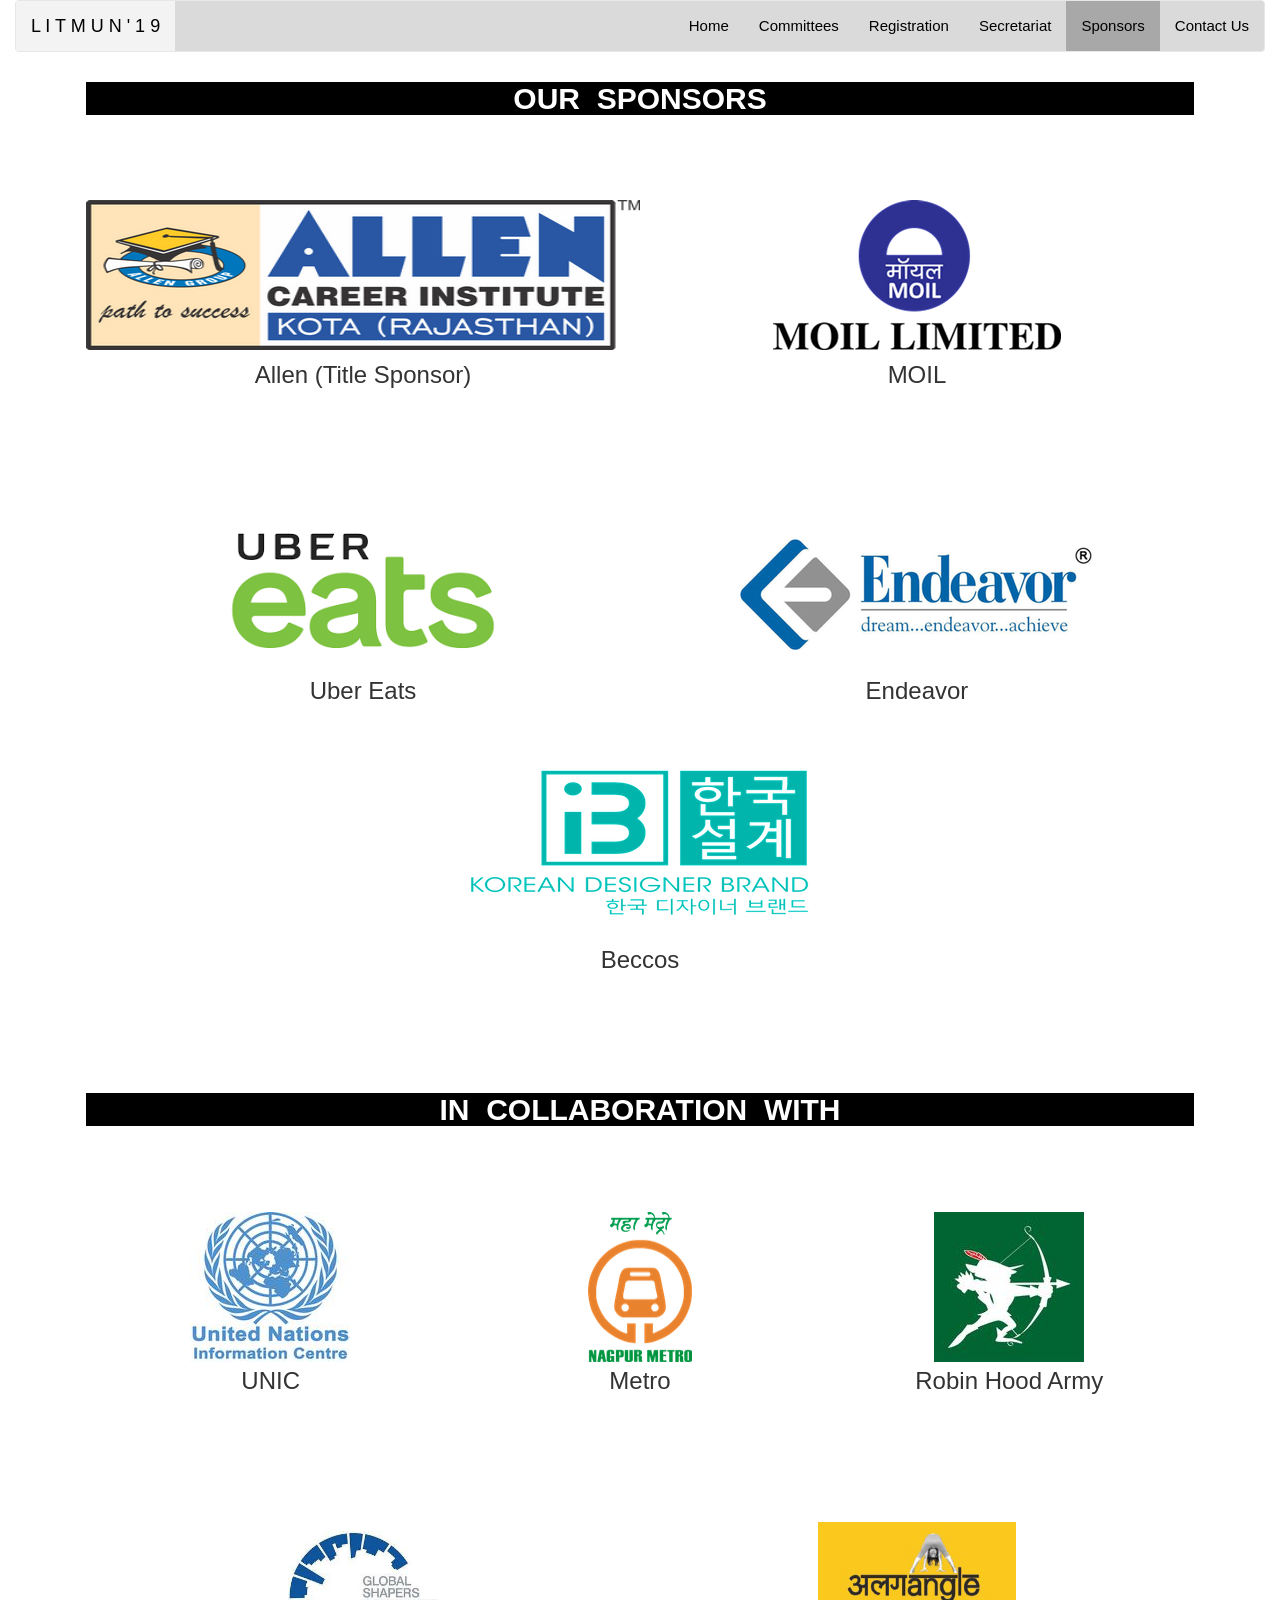
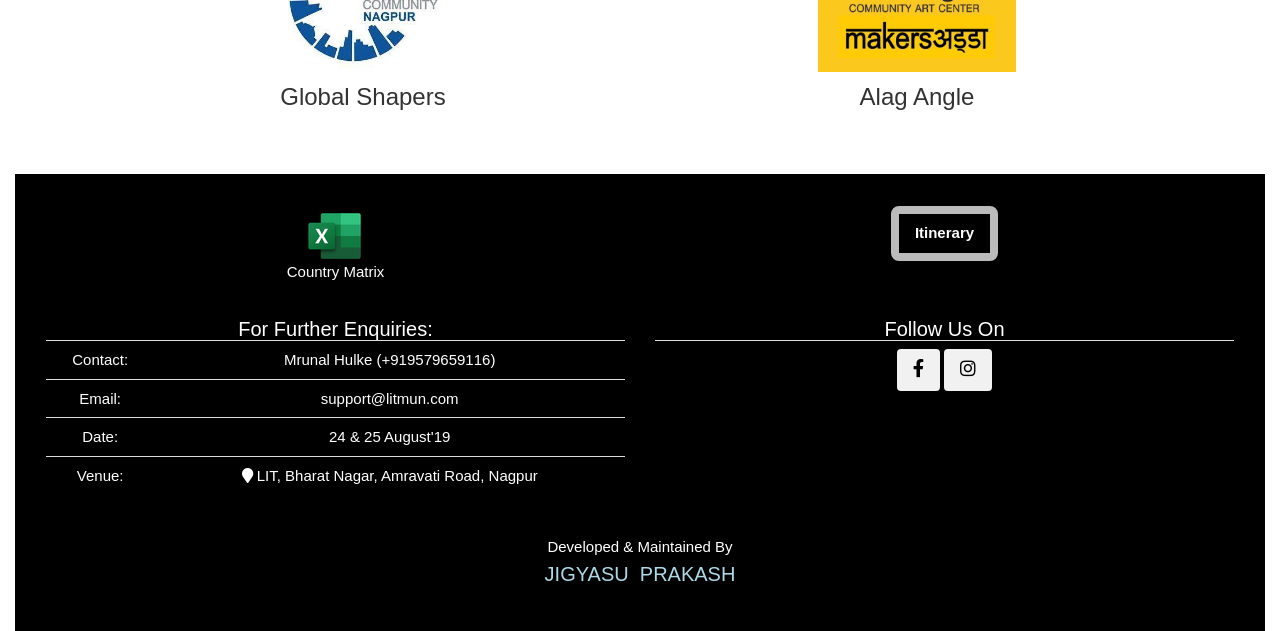
<file: html/spon.html>
<!doctype html>
<html lang="en">

<head>
  <meta charset="utf-8">
  <meta http-equiv="X-UA-Compatible" content="IE=edge">
  <meta name="viewport" content="width=device-width, initial-scale=1">
  <!-- The above 3 meta tags *must* come first in the head; any other head content must come *after* these tags -->
  <title>LIT MUN'19 | Partners</title>
  <link rel="shortcut icon" type="image/png" href="../img/btabicon.png">
  <link rel="stylesheet" href="https://stackpath.bootstrapcdn.com/bootstrap/3.4.1/css/bootstrap.min.css"
    integrity="sha384-HSMxcRTRxnN+Bdg0JdbxYKrThecOKuH5zCYotlSAcp1+c8xmyTe9GYg1l9a69psu" crossorigin="anonymous">
  <link rel="stylesheet" href="../css/aq.css">
  <link rel="stylesheet" href="../css/custom.css">
  <link rel="stylesheet" href="https://use.fontawesome.com/releases/v5.6.3/css/all.css"
        integrity="sha384-UHRtZLI+pbxtHCWp1t77Bi1L4ZtiqrqD80Kn4Z8NTSRyMA2Fd33n5dQ8lWUE00s/" crossorigin="anonymous">
</head>
<body style="background-color: white">
  <div class="container-fluid navbar-fixed-top">
    <nav class="navbar navbar-default" style="background-color: rgb(218, 218, 218)">
      <div class="container-fluid">
        <!-- Brand and toggle get grouped for better mobile display -->
        <div class="navbar-header">
          <button type="button" id="dmenu" class="navbar-toggle collapsed" data-toggle="collapse"
            data-target="#bs-example-navbar-collapse-1" aria-expanded="false" onclick="myFun()">
            <span class="sr-only">Toggle navigation</span>
            <span class="icon-bar"></span>
            <span class="icon-bar"></span>
            <span class="icon-bar"></span>
          </button>
          <a class="navbar-brand" href="../index.html" style="color: black; background-color: rgb(243, 243, 243)">L I T
            M U N ' 1 9</a>
        </div>

        <!-- Collect the nav links, forms, and other content for toggling -->
        <div class="collapse navbar-collapse" id="bs-example-navbar-collapse-1">
          <ul class="nav navbar-nav navbar-right">
            <li><a class="w3-bar-item w3-button" href="../index.html" style="color: black">Home</a></li>
            <!--<li><a class="w3-bar-item w3-button" href="gallery.html" style="color: black">Gallery</a></li>-->
            <li><a class="w3-bar-item w3-button" href="comm.html" style="color: black">Committees</a></li>
            <li><a class="w3-bar-item w3-button" href="reg.html" style="color: black">Registration</a></li>
            <!-- <li><a class="w3-bar-item w3-button" href="exec.html" style="color: black">Executive Board</a></li>-->
            <li><a class="w3-bar-item w3-button" href="sec.html" style="color: black">Secretariat</a></li>
            <!--<li><a class="w3-bar-item w3-button" href="board.html" style="color: black">Advisory Board</a></li>-->
            <li><a class="w3-bar-item w3-button" href="spon.html"
                style="color: black; background-color: rgb(168, 168, 168)">Sponsors</a></li>
            <li><a class="w3-bar-item w3-button" href="contact.html" style="color: black">Contact Us</a></li>
          </ul>
        </div><!-- /.navbar-collapse -->
      </div><!-- /.container-fluid -->
    </nav>
  </div>

  <div class="container" style="padding-top: 2%">
    <div class="w3-container" style="margin-top:40px; margin-bottom:5px">
      <div class="w3-panel w3-center w3-black">
        <h2><b>OUR&nbsp; SPONSORS</b></h2>
      </div>
    </div>
    <div class="w3-container w3-center">
      <div class="w3-padding-64 w3-half">
        <img src="../img/spon4.png" alt="Boss" class="w3-hover-opacity" height="150px" width="100%">
        <h3 style="padding-top: 3%">Allen (Title Sponsor)</h3>
      </div>
      <div class="w3-padding-64 w3-half">
        <img src="../img/spon6.png" alt="Boss" class="w3-hover-opacity" height="150px">
        <h3 style="padding-top: 3%">MOIL</h3>
      </div>
      <div class="w3-padding-64 w3-half">
        <img src="../img/log4.png" alt="Boss" class="w3-hover-opacity" height="150px">
        <h3 style="padding-top: 3%">Uber Eats</h3>
      </div>
      <div class="w3-padding-64 w3-half">
        <img src="../img/spon3.png" alt="Boss" class="w3-hover-opacity" height="150px">
        <h3 style="padding-top: 3%">Endeavor</h3>
      </div>
      <div class="w3-padding-64 w3-center">
        <img src="../img/spon12.png" alt="Boss" class="w3-hover-opacity" height="150px">
        <h3 style="padding-top: 3%">Beccos</h3>
      </div>
	</div>
	
	<div class="w3-container" style="margin-top:40px; margin-bottom:5px">
		<div class="w3-panel w3-center w3-black">
		  <h2><b>IN&nbsp; COLLABORATION&nbsp; WITH</b></h2>
		</div>
	  </div>
	  <div class="w3-container w3-center">
		<div class="w3-padding-64 w3-third">
		  <img src="../img/col4.jpg" alt="Boss" class="w3-hover-opacity" height="150px">
		  <h3 style="padding-top: 3%">UNIC</h3>
		</div>
		<div class="w3-padding-64 w3-third">
		  <img src="../img/col3.png" alt="Boss" class="w3-hover-opacity" height="150px">
		  <h3 style="padding-top: 3%">Metro</h3>
		</div>
		<div class="w3-padding-64 w3-third">
		  <img src="../img/col1.jpg" alt="Boss" class="w3-hover-opacity" height="150px">
		  <h3 style="padding-top: 3%">Robin Hood Army</h3>
		</div>
		<div class="w3-padding-64 w3-half">
		  <img src="../img/col5.jpg" alt="Boss" class="w3-hover-opacity" height="150px">
		  <h3 style="padding-top: 3%">Global Shapers</h3>
		</div>
		<div class="w3-padding-64 w3-half">
		  <img src="../img/col2.png" alt="Boss" class="w3-hover-opacity" height="150px">
		  <h3 style="padding-top: 3%">Alag Angle</h3>
		</div>
		<!--
		<div class="w3-padding-64 w3-third">
		  <img src="../img/spon2.png" alt="Boss" class="w3-hover-opacity" height="150px">
		  <h3 style="padding-top: 3%">NCSD</h3>
		</div>
		-->
	  </div>
  </div>




















  <div class="container-fluid">
      <footer class="w3-container w3-padding-32 w3-theme-d1 w3-center">
            
          <!--
                <div class="w3-third" style="margin-bottom: 2%">
                  <a class="w3-button w3-black w3-border w3-border-grey w3-round-large"
                    href="https://docs.google.com/spreadsheets/d/1zh7Fp5vW3osvqiHeiGCDt1H5A_u5lf7IWO4R5PhWmpY/edit?usp=sharing"
                    target="_blank"><b>List of Allotment</b></a><br>
                </div>
          -->
          <div class="w3-half" style="margin-bottom: 2%">
              <a href="https://docs.google.com/spreadsheets/d/18OhlV-pLjjYIbExj1Lohpuf7ZDpuD3GR8obhfn6M4Fc/edit?usp=drivesdk"
              target="_blank" style="text-decoration: none; color: #ffffff">
              <img src="../img/xl.png" height="60px" alt="excelsheet">
              <p>Country Matrix</p>
              </a>
          </div>
          <div class="w3-half" style="margin-bottom: 2%">
                  <a class="w3-button w3-black w3-border w3-border-grey w3-round-large"
                    href="../docs/itinerary.pdf"
                    target="_blank"><b>Itinerary</b></a><br>
          </div>
       
      <div class="w3-row">
          <div class="col col-sm-6">
              <h4>For Further Enquiries:</h4>
              <table class="table">
                  <tr>
                      <td>Contact: </td>
                      <td>Mrunal Hulke (<a class="mobilesOnly" href="tel:+919579659116">+919579659116</a>)</td>
                  </tr>
                  <tr>
                      <td>Email: </td>
                      <td><a href="mailto: support@litmun.com">support@litmun.com</a></td>
                  </tr>
                  <tr>
                      <td>Date: </td>
                      <td>24 & 25 August'19</td>
                  </tr>
                  <tr>
                      <td>Venue: </td>
                      <td><a href="https://goo.gl/maps/i5Ku5oBts356TmVj8" target=_blank
                          title=Maps><i class="fas fa-map-marker"></i> LIT, Bharat Nagar, Amravati Road, Nagpur</a></td>
                  </tr>
              </table>
          </div>
          <div class="col col-sm-6">
              <h4>Follow Us On</h4>
              <table class="table">
                  <tr>
                      <td><a class="w3-button btn w3-large w3-light-grey" href="https://www.facebook.com/LITMUN2019/"
                          target=_blank title=Facebook><i class="fab fa-facebook-f"></i></a>
                      <a class="w3-button btn w3-large w3-light-grey" href="https://www.instagram.com/litmun/"
                          target=_blank title=Instagram><i class="fab fa-instagram"></i></a></td>
                  </tr>
              </table>
          </div>

      </div>
      <br>
      <p align=center>Developed & Maintained By <br>
          <a href="https://www.linkedin.com/in/jigyasu-prakash-175807182" target=_blank
              style="font-size: 20px; color: lightblue">JIGYASU&NonBreakingSpace; PRAKASH</a><br>
  </footer>
  </div>
  <!-- jQuery (necessary for Bootstrap's JavaScript plugins) -->
  <script>
    var stat = false;
    function myFun() {
      if (stat == false) {
        stat = true;
      } else {
        stat = false;
      }
    }
  </script>
  <script>
    window.addEventListener('mouseup', function (event) {
      var box = document.getElementById('dmenu');
      if (event.target != box && event.target.parentNode != box && stat == true) {
        document.getElementById("dmenu").click();
        stat = false;
      }
    });
  </script>
  <script src="https://code.jquery.com/jquery-1.12.4.min.js"
    integrity="sha384-nvAa0+6Qg9clwYCGGPpDQLVpLNn0fRaROjHqs13t4Ggj3Ez50XnGQqc/r8MhnRDZ"
    crossorigin="anonymous"></script>
  <!-- Include all compiled plugins (below), or include individual files as needed -->
  <script src="https://stackpath.bootstrapcdn.com/bootstrap/3.4.1/js/bootstrap.min.js"
    integrity="sha384-aJ21OjlMXNL5UyIl/XNwTMqvzeRMZH2w8c5cRVpzpU8Y5bApTppSuUkhZXN0VxHd"
    crossorigin="anonymous"></script>
</body>

</html>
</file>
<file: css/custom.css>
/* Container needed to position the button. Adjust the width as needed */
.containeeer {
    position: relative;
    width: 50%;
  }
  
  /* Make the image responsive */
  .containeeer img {
    max-width: 200%;
    height: auto;
  }
  
  /* Style the button and place it in the middle of the container/image */
  .containeeer .butn1 {
    position: absolute;
    top: 80%;
    left: 50%;
    transform: translate(-50%, -50%);
    -ms-transform: translate(-50%, -50%);
    background-color: green;
    color: white;
    font-size: 18px;
    padding: 12px 24px;
    border: none;
    cursor: pointer;
    border-radius: 10px;
  }
  
  .containeeer .butn1:hover {
    background-color: limegreen;
  }
  .containeeer .butn2 {
    position: absolute;
    top: 80%;
    left: 150%;
    transform: translate(-50%, -50%);
    -ms-transform: translate(-50%, -50%);
    background-color: green;
    color: white;
    font-size: 18px;
    padding: 12px 24px;
    border: none;
    cursor: pointer;
    border-radius: 10px;
  }
  
  .containeeer .butn2:hover {
    background-color: limegreen;
  }

  .register{
    background: -webkit-linear-gradient(left, #3931af, #00c6ff);
    margin-top: 3%;
    padding: 3%;
}
.register-left{
    text-align: center;
    color: #fff;
    margin-top: 4%;
}
.register-left input{
    border: none;
    border-radius: 1.5rem;
    padding: 2%;
    width: 60%;
    background: #f8f9fa;
    font-weight: bold;
    color: #383d41;
    margin-top: 30%;
    margin-bottom: 3%;
    cursor: pointer;
}
.register-right{
    background: #f8f9fa;
    border-top-left-radius: 10% 50%;
    border-bottom-left-radius: 10% 50%;
}
.register-left img{
    margin-top: 15%;
    margin-bottom: 5%;
    width: 25%;
    -webkit-animation: mover 2s infinite  alternate;
    animation: mover 1s infinite  alternate;
}
@-webkit-keyframes mover {
    0% { transform: translateY(0); }
    100% { transform: translateY(-20px); }
}
@keyframes mover {
    0% { transform: translateY(0); }
    100% { transform: translateY(-20px); }
}
.register-left p{
    font-weight: lighter;
    padding: 12%;
    margin-top: -9%;
}
.register .register-form{
    padding: 10%;
    margin-top: 10%;
}
.btnRegister{
    float: right;
    margin-top: 10%;
    border: none;
    border-radius: 1.5rem;
    padding: 2%;
    background: #0062cc;
    color: #fff;
    font-weight: 600;
    width: 50%;
    cursor: pointer;
}
.register .nav-tabs{
    margin-top: 3%;
    border: none;
    background: #0062cc;
    border-radius: 1.5rem;
    width: 28%;
    float: right;
}
.register .nav-tabs .nav-link{
    padding: 2%;
    height: 34px;
    font-weight: 600;
    color: #fff;
    border-top-right-radius: 1.5rem;
    border-bottom-right-radius: 1.5rem;
}
.register .nav-tabs .nav-link:hover{
    border: none;
}
.register .nav-tabs .nav-link.active{
    width: 100px;
    color: #0062cc;
    border: 2px solid #0062cc;
    border-top-left-radius: 1.5rem;
    border-bottom-left-radius: 1.5rem;
}
.register-heading{
    text-align: center;
    margin-top: 8%;
    margin-bottom: -15%;
    color: #495057;
}

.abc:hover{
    color: rgb(120, 122, 231);
}
</file>
<file: css/aq.css>
/* W3.CSS 4.04 Apr 2017 by Jan Egil and Borge Refsnes */
html{box-sizing:border-box}*,*:before,*:after{box-sizing:inherit}
/* Extract from normalize.css by Nicolas Gallagher and Jonathan Neal git.io/normalize */
html{-ms-text-size-adjust:100%;-webkit-text-size-adjust:100%}body{margin:0}
article,aside,details,figcaption,figure,footer,header,main,menu,nav,section,summary{display:block}
audio,canvas,progress,video{display:inline-block}progress{vertical-align:baseline}
audio:not([controls]){display:none;height:0}[hidden],template{display:none}
a{background-color:transparent;-webkit-text-decoration-skip:objects}
a:active,a:hover{outline-width:0}abbr[title]{border-bottom:none;text-decoration:underline;text-decoration:underline dotted}
dfn{font-style:italic}mark{background:#ff0;color:#000}
small{font-size:80%}sub,sup{font-size:75%;line-height:0;position:relative;vertical-align:baseline}
sub{bottom:-0.25em}sup{top:-0.5em}figure{margin:1em 40px}img{border-style:none}svg:not(:root){overflow:hidden}
code,kbd,pre,samp{font-family:monospace,monospace;font-size:1em}hr{box-sizing:content-box;height:0;overflow:visible}
button,input,select,textarea{font:inherit;margin:0}optgroup{font-weight:bold}
button,input{overflow:visible}button,select{text-transform:none}
button,html [type=button],[type=reset],[type=submit]{-webkit-appearance:button}
button::-moz-focus-inner, [type=button]::-moz-focus-inner, [type=reset]::-moz-focus-inner, [type=submit]::-moz-focus-inner{border-style:none;padding:0}
button:-moz-focusring, [type=button]:-moz-focusring, [type=reset]:-moz-focusring, [type=submit]:-moz-focusring{outline:1px dotted ButtonText}
fieldset{border:1px solid #c0c0c0;margin:0 2px;padding:.35em .625em .75em}
legend{color:inherit;display:table;max-width:100%;padding:0;white-space:normal}textarea{overflow:auto}
[type=checkbox],[type=radio]{padding:0}
[type=number]::-webkit-inner-spin-button,[type=number]::-webkit-outer-spin-button{height:auto}
[type=search]{-webkit-appearance:textfield;outline-offset:-2px}
[type=search]::-webkit-search-cancel-button,[type=search]::-webkit-search-decoration{-webkit-appearance:none}
::-webkit-input-placeholder{color:inherit;opacity:0.54}
::-webkit-file-upload-button{-webkit-appearance:button;font:inherit}
/* End extract */
html,body{font-family:"Century Gothic",sans-serif;font-size:15px;line-height:1.5}html{overflow-x:hidden}
h1{font-size:48px}h2{font-size:30px}h3{font-size:24px}h4{font-size:20px}h5{font-size:18px}h6{font-size:16px}.w3-serif{font-family:serif}
h1,h2,h3,h4,h5,h6{font-family:"Copperplate Gothic",Arial,sans-serif;font-weight:500;margin:auto}.w3-wide{letter-spacing:4px}
hr{border:0;border-top:1px solid #eee;margin:20px 0}
.w3-image{max-width:100%;height:auto}img{margin-bottom:-5px}a{color:inherit}
.w3-table,.w3-table-all{border-collapse:collapse;border-spacing:0;width:100%;display:table}.w3-table-all{border:1px solid #ccc}
.w3-bordered tr,.w3-table-all tr{border-bottom:1px solid #ddd}.w3-striped tbody tr:nth-child(even){background-color:#f1f1f1}
.w3-table-all tr:nth-child(odd){background-color:#fff}.w3-table-all tr:nth-child(even){background-color:#f1f1f1}
.w3-hoverable tbody tr:hover,.w3-ul.w3-hoverable li:hover{background-color:#ccc}.w3-centered tr th,.w3-centered tr td{text-align:center}
.w3-table td,.w3-table th,.w3-table-all td,.w3-table-all th{padding:8px 8px;display:table-cell;text-align:left;vertical-align:top}
.w3-table th:first-child,.w3-table td:first-child,.w3-table-all th:first-child,.w3-table-all td:first-child{padding-left:16px}
.w3-btn,.w3-button{border:none;display:inline-block;outline:0;padding:8px 16px;vertical-align:middle;overflow:hidden;text-decoration:none;color:inherit;background-color:inherit;text-align:center;cursor:pointer;white-space:nowrap}
.w3-btn:hover{box-shadow:0 8px 16px 0 rgba(0,0,0,0.2),0 6px 20px 0 rgba(0,0,0,0.19)}
.w3-btn,.w3-button{-webkit-touch-callout:none;-webkit-user-select:none;-khtml-user-select:none;-moz-user-select:none;-ms-user-select:none;user-select:none}
.w3-disabled,.w3-btn:disabled,.w3-button:disabled{cursor:not-allowed;opacity:0.3}.w3-disabled *,:disabled *{pointer-events:none}
.w3-btn.w3-disabled:hover,.w3-btn:disabled:hover{box-shadow:none}
.w3-badge,.w3-tag{background-color:#000;color:#fff;display:inline-block;padding-left:8px;padding-right:8px;text-align:center}.w3-badge{border-radius:50%}
.w3-ul{list-style-type:none;padding:0;margin:0}.w3-ul li{padding:8px 16px;border-bottom:1px solid #ddd}.w3-ul li:last-child{border-bottom:none}
.w3-tooltip,.w3-display-container{position:relative}.w3-tooltip .w3-text{display:none}.w3-tooltip:hover .w3-text{display:inline-block}
.w3-ripple:active{opacity:0.5}.w3-ripple{transition:opacity 0s}
.w3-input{padding:8px;display:block;border:none;border-bottom:1px solid #ccc;width:100%}
.w3-select{padding:9px 0;width:100%;border:none;border-bottom:1px solid #ccc}
.w3-dropdown-click,.w3-dropdown-hover{position:relative;display:inline-block;cursor:pointer}
.w3-dropdown-hover:hover .w3-dropdown-content{display:block;z-index:1}
.w3-dropdown-hover:first-child,.w3-dropdown-click:hover{background-color:#ccc;color:#000}
.w3-dropdown-hover:hover > .w3-button:first-child,.w3-dropdown-click:hover > .w3-button:first-child{background-color:#ccc;color:#000}
.w3-dropdown-content{cursor:auto;color:#000;background-color:#fff;display:none;position:absolute;min-width:160px;margin:0;padding:0}
.w3-check,.w3-radio{width:24px;height:24px;position:relative;top:6px}
.w3-sidebar{height:100%;width:200px;background-color:#fff;position:fixed!important;z-index:1;overflow:auto}
.w3-bar-block .w3-dropdown-hover,.w3-bar-block .w3-dropdown-click{width:100%}
.w3-bar-block .w3-dropdown-hover .w3-dropdown-content,.w3-bar-block .w3-dropdown-click .w3-dropdown-content{min-width:100%}
.w3-bar-block .w3-dropdown-hover .w3-button,.w3-bar-block .w3-dropdown-click .w3-button{width:100%;text-align:left;padding:8px 16px}
.w3-main,#main{transition:margin-left .4s}
.w3-modal{z-index:3;display:none;padding-top:100px;position:fixed;left:0;top:0;width:100%;height:100%;overflow:auto;background-color:rgb(0,0,0);background-color:rgba(0,0,0,0.4)}
.w3-modal-content{margin:auto;background-color:#fff;position:relative;padding:0;outline:0;width:600px}
.w3-bar{width:100%;overflow:hidden}.w3-center .w3-bar{display:inline-block;width:auto}
.w3-bar .w3-bar-item{padding:8px 16px;float:left;width:auto;border:none;outline:none;display:block}
.w3-bar .w3-dropdown-hover,.w3-bar .w3-dropdown-click{position:static;float:left}
.w3-bar .w3-button{white-space:normal}
.w3-bar-block .w3-bar-item{width:100%;display:block;padding:8px 16px;text-align:left;border:none;outline:none;white-space:normal;float:none}
.w3-bar-block.w3-center .w3-bar-item{text-align:center}.w3-block{display:block;width:100%}
.w3-responsive{overflow-x:auto}
.w3-container:after,.w3-container:before,.w3-panel:after,.w3-panel:before,.w3-row:after,.w3-row:before,.w3-row-padding:after,.w3-row-padding:before,
.w3-cell-row:before,.w3-cell-row:after,.w3-clear:after,.w3-clear:before,.w3-bar:before,.w3-bar:after{content:"";display:table;clear:both}
.w3-col,.w3-half,.w3-third,.w3-twothird,.w3-threequarter,.w3-quarter{float:left;width:100%}
.w3-col.s1{width:8.33333%}.w3-col.s2{width:16.66666%}.w3-col.s3{width:24.99999%}.w3-col.s4{width:33.33333%}
.w3-col.s5{width:41.66666%}.w3-col.s6{width:49.99999%}.w3-col.s7{width:58.33333%}.w3-col.s8{width:66.66666%}
.w3-col.s9{width:74.99999%}.w3-col.s10{width:83.33333%}.w3-col.s11{width:91.66666%}.w3-col.s12{width:99.99999%}.w3-col.s13{width:12.499999%}
@media (min-width:601px){.w3-col.m1{width:8.33333%}.w3-col.m2{width:16.66666%}.w3-col.m3,.w3-quarter{width:24.99999%}.w3-col.m4,.w3-third{width:33.33333%}
.w3-col.m5{width:41.66666%}.w3-col.m6,.w3-half{width:49.99999%}.w3-col.m7{width:58.33333%}.w3-col.m8,.w3-twothird{width:66.66666%}
.w3-col.m9,.w3-threequarter{width:74.99999%}.w3-col.m10{width:83.33333%}.w3-col.m11{width:91.66666%}.w3-col.m12{width:99.99999%}}
@media (min-width:993px){.w3-col.l1{width:8.33333%}.w3-col.l2{width:16.66666%}.w3-col.l3{width:24.99999%}.w3-col.l4{width:33.33333%}
.w3-col.l5{width:41.66666%}.w3-col.l6{width:49.99999%}.w3-col.l7{width:58.33333%}.w3-col.l8{width:66.66666%}
.w3-col.l9{width:74.99999%}.w3-col.l10{width:83.33333%}.w3-col.l11{width:91.66666%}.w3-col.l12{width:99.99999%}}
.w3-content{max-width:980px;margin:auto}.w3-rest{overflow:hidden}
.w3-mine{max-height:900px;margin:auto}
.w3-cell-row{display:table;width:100%}.w3-cell{display:table-cell}
.w3-cell-top{vertical-align:top}.w3-cell-middle{vertical-align:middle}.w3-cell-bottom{vertical-align:bottom}
.w3-hide{display:none!important}.w3-show-block,.w3-show{display:block!important}.w3-show-inline-block{display:inline-block!important}
@media (max-width:600px){.w3-modal-content{margin:0 10px;width:auto!important}.w3-modal{padding-top:30px}
.w3-dropdown-hover.w3-mobile .w3-dropdown-content,.w3-dropdown-click.w3-mobile .w3-dropdown-content{position:relative}
.w3-hide-small{display:none!important}.w3-mobile{display:block;width:100%!important}.w3-bar-item.w3-mobile,.w3-dropdown-hover.w3-mobile,.w3-dropdown-click.w3-mobile{text-align:center}
.w3-dropdown-hover.w3-mobile,.w3-dropdown-hover.w3-mobile .w3-btn,.w3-dropdown-hover.w3-mobile .w3-button,.w3-dropdown-click.w3-mobile,.w3-dropdown-click.w3-mobile .w3-btn,.w3-dropdown-click.w3-mobile .w3-button{width:100%}}
@media (max-width:768px){.w3-modal-content{width:500px}.w3-modal{padding-top:50px}}
@media (min-width:993px){.w3-modal-content{width:900px}.w3-hide-large{display:none!important}.w3-sidebar.w3-collapse{display:block!important}}
@media (max-width:992px) and (min-width:601px){.w3-hide-medium{display:none!important}}
@media (max-width:992px){.w3-sidebar.w3-collapse{display:none}.w3-main{margin-left:0!important;margin-right:0!important}}
.w3-top,.w3-bottom{position:fixed;width:100%;z-index:1}.w3-top{top:0}.w3-bottom{bottom:0}
.w3-overlay{position:fixed;display:none;width:100%;height:100%;top:0;left:0;right:0;bottom:0;background-color:rgba(0,0,0,0.5);z-index:2}
.w3-display-topleft{position:absolute;left:0;top:0}.w3-display-topright{position:absolute;right:0;top:0}
.w3-display-bottomleft{position:absolute;left:0;bottom:0}.w3-display-bottomright{position:absolute;right:0;bottom:0}
.w3-display-middle{position:absolute;top:50%;left:50%;transform:translate(-50%,-50%);-ms-transform:translate(-50%,-50%)}
.w3-display-left{position:absolute;top:50%;left:0%;transform:translate(0%,-50%);-ms-transform:translate(-0%,-50%)}
.w3-display-right{position:absolute;top:50%;right:0%;transform:translate(0%,-50%);-ms-transform:translate(0%,-50%)}
.w3-display-topmiddle{position:absolute;left:50%;top:0;transform:translate(-50%,0%);-ms-transform:translate(-50%,0%)}
.w3-display-bottommiddle{position:absolute;left:50%;bottom:0;transform:translate(-50%,0%);-ms-transform:translate(-50%,0%)}
.w3-display-container:hover .w3-display-hover{display:block}.w3-display-container:hover span.w3-display-hover{display:inline-block}.w3-display-hover{display:none}
.w3-display-position{position:absolute}
.w3-circle{border-radius:20%}
.w3-round-small{border-radius:2px}.w3-round,.w3-round-medium{border-radius:4px}.w3-round-large{border-radius:8px}.w3-round-xlarge{border-radius:16px}.w3-round-xxlarge{border-radius:32px}
.w3-row-padding,.w3-row-padding>.w3-half,.w3-row-padding>.w3-third,.w3-row-padding>.w3-twothird,.w3-row-padding>.w3-threequarter,.w3-row-padding>.w3-quarter,.w3-row-padding>.w3-col{padding:0 8px}
.w3-container,.w3-panel{padding:0.01em 16px}.w3-panel{margin-top:16px;margin-bottom:16px}
.w3-code,.w3-codespan{font-family:Consolas,"courier new";font-size:16px}
.w3-code{width:auto;background-color:#fff;padding:8px 12px;border-left:4px solid #4CAF50;word-wrap:break-word}
.w3-codespan{color:crimson;background-color:#f1f1f1;padding-left:4px;padding-right:4px;font-size:110%}
.w3-card,.w3-card-2{box-shadow:0 2px 5px 0 rgba(0,0,0,0.16),0 2px 10px 0 rgba(0,0,0,0.12)}
.w3-card-4,.w3-hover-shadow:hover{box-shadow:0 4px 10px 0 rgba(0,0,0,0.2),0 4px 20px 0 rgba(0,0,0,0.19)}
.w3-spin{animation:w3-spin 2s infinite linear}@keyframes w3-spin{0%{transform:rotate(0deg)}100%{transform:rotate(359deg)}}
.w3-animate-fading{animation:fading 10s infinite}@keyframes fading{0%{opacity:0}50%{opacity:1}100%{opacity:0}}
.w3-animate-opacity{animation:opac 0.8s}@keyframes opac{from{opacity:0} to{opacity:1}}
.w3-animate-top{position:relative;animation:animatetop 0.4s}@keyframes animatetop{from{top:-300px;opacity:0} to{top:0;opacity:1}}
.w3-animate-left{position:relative;animation:animateleft 0.4s}@keyframes animateleft{from{left:-300px;opacity:0} to{left:0;opacity:1}}
.w3-animate-right{position:relative;animation:animateright 0.4s}@keyframes animateright{from{right:-300px;opacity:0} to{right:0;opacity:1}}
.w3-animate-bottom{position:relative;animation:animatebottom 0.4s}@keyframes animatebottom{from{bottom:-300px;opacity:0} to{bottom:0;opacity:1}}
.w3-animate-zoom {animation:animatezoom 0.6s}@keyframes animatezoom{from{transform:scale(0)} to{transform:scale(1)}}
.w3-animate-input{transition:width 0.4s ease-in-out}.w3-animate-input:focus{width:100%!important}
.w3-opacity,.w3-hover-opacity:hover{opacity:0.60}.w3-opacity-off,.w3-hover-opacity-off:hover{opacity:1}
.w3-opacity-max{opacity:0.25}.w3-opacity-min{opacity:0.75}
.w3-greyscale-max,.w3-grayscale-max,.w3-hover-greyscale:hover,.w3-hover-grayscale:hover{filter:grayscale(100%)}
.w3-greyscale,.w3-grayscale{filter:grayscale(75%)}.w3-greyscale-min,.w3-grayscale-min{filter:grayscale(50%)}
.w3-sepia{filter:sepia(75%)}.w3-sepia-max,.w3-hover-sepia:hover{filter:sepia(100%)}.w3-sepia-min{filter:sepia(50%)}
.w3-tiny{font-size:10px!important}.w3-small{font-size:12px!important}.w3-medium{font-size:15px!important}.w3-large{font-size:18px!important}
.w3-xlarge{font-size:24px!important}.w3-xxlarge{font-size:36px!important}.w3-xxxlarge{font-size:48px!important}.w3-jumbo{font-size:64px!important}
.w3-left-align{text-align:left!important}.w3-right-align{text-align:right!important}.w3-justify{text-align:justify!important}.w3-center{text-align:center!important}
.w3-border-0{border:0!important}.w3-border{border:8px solid #ccc!important}
.w3-border-top{border-top:1px solid #ccc!important}.w3-border-bottom{border-bottom:1px solid #ccc!important}
.w3-border-left{border-left:1px solid #ccc!important}.w3-border-right{border-right:1px solid #ccc!important}
.w3-topbar{border-top:6px solid #ccc!important}.w3-bottombar{border-bottom:6px solid #ccc!important}
.w3-leftbar{border-left:6px solid #ccc!important}.w3-rightbar{border-right:6px solid #ccc!important}
.w3-section,.w3-code{margin-top:16px!important;margin-bottom:16px!important}
.w3-margin{margin:16px!important}.w3-margin-top{margin-top:16px!important}.w3-margin-bottom{margin-bottom:16px!important}
.w3-margin-left{margin-left:16px!important}.w3-margin-right{margin-right:16px!important}
.w3-padding-small{padding:4px 8px!important}.w3-padding{padding:8px 16px!important}.w3-padding-large{padding:12px 24px!important}
.w3-padding-16{padding-top:16px!important;padding-bottom:16px!important}.w3-padding-24{padding-top:24px!important;padding-bottom:24px!important}
.w3-padding-32{padding-top:32px!important;padding-bottom:32px!important}.w3-padding-48{padding-top:48px!important;padding-bottom:48px!important}
.w3-padding-64{padding-top:64px!important;padding-bottom:64px!important}
.w3-left{float:left!important}.w3-right{float:right!important}
.w3-button:hover{color:#000!important;background-color:#ccc!important}
.w3-transparent,.w3-hover-none:hover{background-color:transparent!important}
.w3-hover-none:hover{box-shadow:none!important}
/* Colors */
.w3-amber,.w3-hover-amber:hover{color:#000!important;background-color:#ffc107!important}
.w3-aqua,.w3-hover-aqua:hover{color:#000!important;background-color:#00ffff!important}
.w3-blue,.w3-hover-blue:hover{color:#fff!important;background-color:#2196F3!important}
.w3-light-blue,.w3-hover-light-blue:hover{color:#000!important;background-color:#87CEEB!important}
.w3-brown,.w3-hover-brown:hover{color:#fff!important;background-color:#795548!important}
.w3-cyan,.w3-hover-cyan:hover{color:#000!important;background-color:#00bcd4!important}
.w3-blue-grey,.w3-hover-blue-grey:hover,.w3-blue-gray,.w3-hover-blue-gray:hover{color:#fff!important;background-color:#607d8b!important}
.w3-green,.w3-hover-green:hover{color:#fff!important;background-color:#4CAF50!important}
.w3-light-green,.w3-hover-light-green:hover{color:#000!important;background-color:#8bc34a!important}
.w3-indigo,.w3-hover-indigo:hover{color:#fff!important;background-color:#3f51b5!important}
.w3-khaki,.w3-hover-khaki:hover{color:#000!important;background-color:#f0e68c!important}
.w3-lime,.w3-hover-lime:hover{color:#000!important;background-color:#cddc39!important}
.w3-orange,.w3-hover-orange:hover{color:#000!important;background-color:#ff9800!important}
.w3-deep-orange,.w3-hover-deep-orange:hover{color:#fff!important;background-color:#ff5722!important}
.w3-pink,.w3-hover-pink:hover{color:#fff!important;background-color:#e91e63!important}
.w3-purple,.w3-hover-purple:hover{color:#fff!important;background-color:#9c27b0!important}
.w3-deep-purple,.w3-hover-deep-purple:hover{color:#fff!important;background-color:#673ab7!important}
.w3-red,.w3-hover-red:hover{color:#fff!important;background-color:#f44336!important}
.w3-sand,.w3-hover-sand:hover{color:#000!important;background-color:#fdf5e6!important}
.w3-teal,.w3-hover-teal:hover{color:#fff!important;background-color:#009688!important}
.w3-yellow,.w3-hover-yellow:hover{color:#000!important;background-color:#ffeb3b!important}
.w3-white,.w3-hover-white:hover{color:#000!important;background-color:#fff!important}
.w3-black,.w3-hover-black:hover{color:#fff!important;background-color:#000!important}
.w3-grey,.w3-hover-grey:hover,.w3-gray,.w3-hover-gray:hover{color:#000!important;background-color:#bbb!important}
.w3-light-grey,.w3-hover-light-grey:hover,.w3-light-gray,.w3-hover-light-gray:hover{color:#000!important;background-color:#f1f1f1!important}
.w3-dark-grey,.w3-hover-dark-grey:hover,.w3-dark-gray,.w3-hover-dark-gray:hover{color:#fff!important;background-color:#616161!important}
.w3-pale-red,.w3-hover-pale-red:hover{color:#000!important;background-color:#ffdddd!important}
.w3-pale-green,.w3-hover-pale-green:hover{color:#000!important;background-color:#ddffdd!important}
.w3-pale-yellow,.w3-hover-pale-yellow:hover{color:#000!important;background-color:#ffffcc!important}
.w3-pale-blue,.w3-hover-pale-blue:hover{color:#000!important;background-color:#ddffff!important}
.w3-text-red,.w3-hover-text-red:hover{color:#f44336!important}
.w3-text-green,.w3-hover-text-green:hover{color:#4CAF50!important}
.w3-text-blue,.w3-hover-text-blue:hover{color:#2196F3!important}
.w3-text-yellow,.w3-hover-text-yellow:hover{color:#ffeb3b!important}
.w3-text-white,.w3-hover-text-white:hover{color:#fff!important}
.w3-text-black,.w3-hover-text-black:hover{color:#000!important}
.w3-text-grey,.w3-hover-text-grey:hover,.w3-text-gray,.w3-hover-text-gray:hover{color:#757575!important}
.w3-text-amber{color:#ffc107!important}
.w3-text-aqua{color:#00ffff!important}
.w3-text-light-blue{color:#87CEEB!important}
.w3-text-brown{color:#795548!important}
.w3-text-cyan{color:#00bcd4!important}
.w3-text-blue-grey,.w3-text-blue-gray{color:#607d8b!important}
.w3-text-light-green{color:#8bc34a!important}
.w3-text-indigo{color:#3f51b5!important}
.w3-text-khaki{color:#b4aa50!important}
.w3-text-lime{color:#cddc39!important}
.w3-text-orange{color:#ff9800!important}
.w3-text-deep-orange{color:#ff5722!important}
.w3-text-pink{color:#e91e63!important}
.w3-text-purple{color:#9c27b0!important}
.w3-text-deep-purple{color:#673ab7!important}
.w3-text-sand{color:#fdf5e6!important}
.w3-text-teal{color:#009688!important}
.w3-text-light-grey,.w3-hover-text-light-grey:hover,.w3-text-light-gray,.w3-hover-text-light-gray:hover{color:#f1f1f1!important}
.w3-text-dark-grey,.w3-hover-text-dark-grey:hover,.w3-text-dark-gray,.w3-hover-text-dark-gray:hover{color:#3a3a3a!important}
.w3-border-red,.w3-hover-border-red:hover{border-color:#f44336!important}
.w3-border-green,.w3-hover-border-green:hover{border-color:#4CAF50!important}
.w3-border-blue,.w3-hover-border-blue:hover{border-color:#2196F3!important}
.w3-border-yellow,.w3-hover-border-yellow:hover{border-color:#ffeb3b!important}
.w3-border-white,.w3-hover-border-white:hover{border-color:#fff!important}
.w3-border-black,.w3-hover-border-black:hover{border-color:#000!important}
.w3-border-grey,.w3-hover-border-grey:hover,.w3-border-gray,.w3-hover-border-gray:hover{border-color:#bbb!important}
.w3-theme-l5 {color:#000 !important; background-color:#f0f0f0 !important}
.w3-theme-l4 {color:#000 !important; background-color:#cccccc !important}
.w3-theme-l3 {color:#fff !important; background-color:#999999 !important}
.w3-theme-l2 {color:#fff !important; background-color:#666666 !important}
.w3-theme-l1 {color:#fff !important; background-color:#333333 !important}
.w3-theme-d1 {color:#fff !important; background-color:#000000 !important}
.w3-theme-d2 {color:#fff !important; background-color:#000000 !important}
.w3-theme-d3 {color:#fff !important; background-color:#000000 !important}
.w3-theme-d4 {color:#fff !important; background-color:#000000 !important}
.w3-theme-d5 {color:#fff !important; background-color:#000000 !important}

.w3-theme-light {color:#000 !important; background-color:#f0f0f0 !important}
.w3-theme-dark {color:#fff !important; background-color:#000000 !important}
.w3-theme-action {color:#fff !important; background-color:#000000 !important}

.w3-theme {color:#fff !important; background-color:#000000 !important}
.w3-text-theme {color:#000000 !important}
.w3-border-theme {border-color:#000000 !important}

.w3-hover-theme:hover {color:#000 !important; background-color:#ffc107 !important}
.w3-hover-text-theme:hover {color:#000000 !important}
.w3-hover-border-theme:hover {border-color:#000000 !important}
/*!
 * spur-template - An admin template based on Bootstrap 4
 * Version v1.1.0
 * Copyright 2016 - 2019 Alexander Rechsteiner
 * https://hackerthemes.com
 * 
 * Parts of this code were created by the Bootstrap team
 * and are available under MIT license at https://getbootstrap.com.
 * Bootstrap version: 4.3.1
 */

.spur-demo-icons {
  display: -webkit-box;
  display: -webkit-flex;
  display: -ms-flexbox;
  display: flex;
  -webkit-box-orient: horizontal;
  -webkit-box-direction: normal;
  -webkit-flex-flow: row wrap;
      -ms-flex-flow: row wrap;
          flex-flow: row wrap; }
  .spur-demo-icons .icon {
    display: -webkit-box;
    display: -webkit-flex;
    display: -ms-flexbox;
    display: flex;
    -webkit-box-orient: horizontal;
    -webkit-box-direction: normal;
    -webkit-flex-direction: row;
        -ms-flex-direction: row;
            flex-direction: row;
    -webkit-box-align: center;
    -webkit-align-items: center;
        -ms-flex-align: center;
            align-items: center;
    -webkit-box-pack: start;
    -webkit-justify-content: flex-start;
        -ms-flex-pack: start;
            justify-content: flex-start;
    width: 250px;
    height: 50px;
    padding: 8px 8px 8px 0; }
    .spur-demo-icons .icon i {
      font-size: 30px;
      width: 40px;
      margin-right: 10px; }
    .spur-demo-icons .icon span {
      font-size: 13px;
      opacity: .9; }

/*# sourceMappingURL=[data-uri] */
</file>
